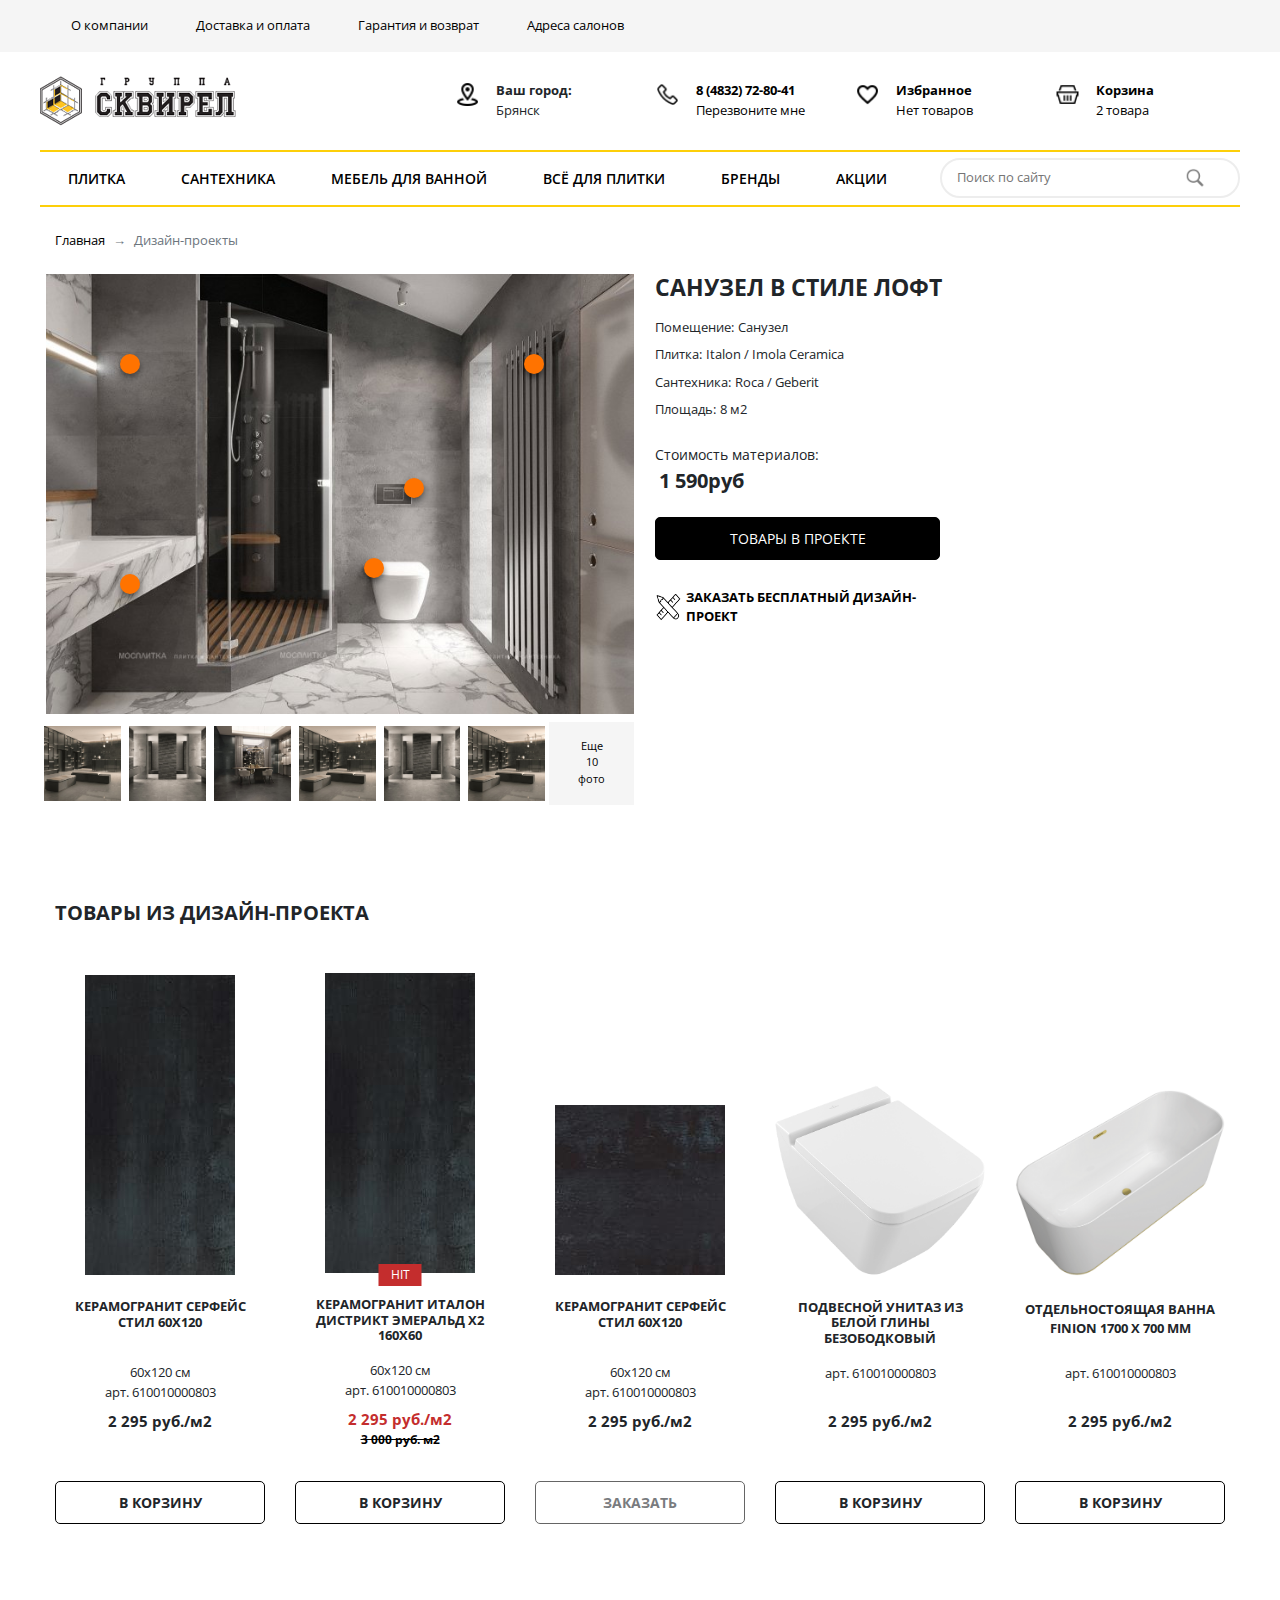
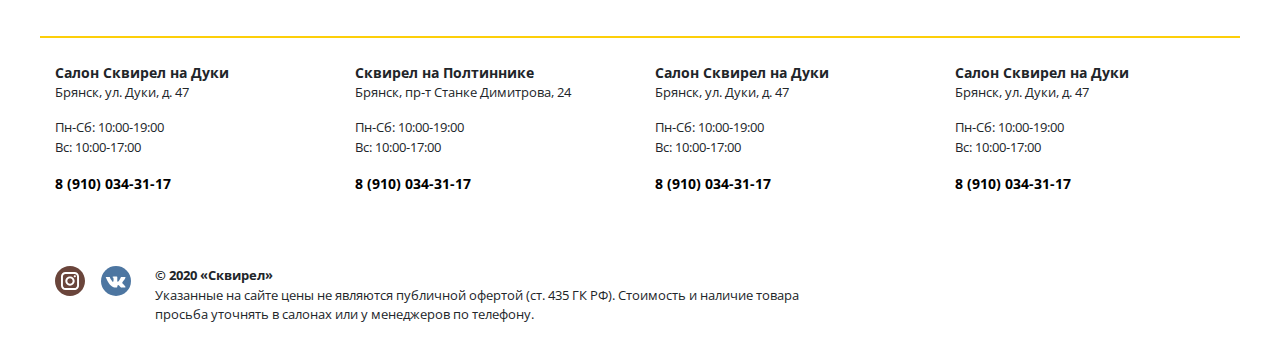
<file: card-desing-project.html>
<!DOCTYPE html>
<html lang="ru">

<head>
    <meta charset="UTF-8">
    <meta name="viewport" content="width=device-width, initial-scale=1.0">
    <meta http-equiv="X-UA-Compatible" content="ie=edge">
    <title>Карточка дизайн проекта</title>
    <!-- META Search -->
	<meta name="description" content="Плитка и сантехника в Брянске">
    <meta name="keywords" content="ИНТЕРНЕТ-МАГАЗИН ПЛИТКИ И САНТЕХНИКИ В БРЯНСКЕ, акции">
    <!-- OG Open Graph -->
    <meta property="og:title" content="Плитка и сантехника в Брянске">
    <meta property="og:description"
        content="ИНТЕРНЕТ-МАГАЗИН ПЛИТКИ И САНТЕХНИКИ В БРЯНСКЕ">
    <meta property="og:type" content="Сантехника, плитка, мебель для ванны, скидки на сантехнику">
    <meta property="og:image" content="img/meta-preview.png">
    <meta property="og:site_name" content="ИНТЕРНЕТ-МАГАЗИН ПЛИТКИ И САНТЕХНИКИ">
	<!-- FAVICON-->
	<link rel="icon" href="img/favicon.png" type="image/x-icon">
	<link rel="shortcut icon" href="img/favicon.png" type="image/x-icon">
	<!-- FONTS OPEN SANS 400 600 700-->
	<link href="https://fonts.googleapis.com/css2?family=Open+Sans:wght@400;600;700&display=swap" rel="stylesheet">
	<!-- Main CSS -->
	<link rel="stylesheet" href="https://stackpath.bootstrapcdn.com/bootstrap/4.3.1/css/bootstrap.min.css" integrity="sha384-ggOyR0iXCbMQv3Xipma34MD+dH/1fQ784/j6cY/iJTQUOhcWr7x9JvoRxT2MZw1T" crossorigin="anonymous">
	<link rel="stylesheet" href="css/menu.css">
    <link rel="stylesheet" href="css/bscrmb.css">
    <link rel="stylesheet" href="css/lightgallery.min.css">
    <link rel="stylesheet" href="css/pagination.css">
    <link rel="stylesheet" href="css/style.css">
</head>
<body>
    <!-- Оболочка -->
    <div class="wrapper">
        <!-- style.css -->
        <header class="header mb-sm-5">
        	<nav>
                <!-- menu.css -->
                <!-- десктопная версия меню -->
                <div class="menu-desktop d-none d-lg-block">
            		<div class="bg-lgray py-md-3 py-2">
            			<div class="container">
        	    			<ul class="row mx-0 pl-3 d-flex f-13">
        		    			<li class="col-auto p-0"><a href="#" class="pr-3 pr-md-5">О компании</a></li>
        		    			<li class="col-auto p-0"><a href="#" class="pr-3 pr-md-5">Доставка и оплата</a></li>
        		    			<li class="col-auto p-0"><a href="#" class="pr-3 pr-md-5">Гарантия и возврат</a></li>
        		    			<li class="col-auto p-0"><a href="#" class="pr-3 pr-md-5">Адреса салонов</a></li>
        		    		</ul>
        		    	</div>
            		</div>
            		<div class="container">
            			<div class="row py-4 align-items-center">
            				<div class="col-md-2 col-lg-3 col-xl-4 col-4 p-0 pr-lg-5 pr-xl-0">
            					<a href="">
            						<img src="img/logo.png" alt="">
            					</a>
            				</div>
            				<div class="col-md-9 offset-md-1 offset-lg-0 col-lg-9 col-xl-8 col-8">
            					<div class="row">
            						<div class="col d-lg-flex pr-0">
            							<i class="i-btn"><img src="img/i-map-min.png" alt=""></i>
            							<div class="ml-lg-3 mt-1 mt-lg-0 f-13">
            								<p class="fw-7">
            									Ваш город:
            								</p>
            								<p>
            									Брянск
            								</p>
            							</div>
            						</div>
            						<a href="tel:84832728041" class="col d-lg-flex pr-0">
            							<i class="i-btn"><img src="img/i-tel-min.png" alt=""></i>
            							<div class="ml-lg-3 mt-1 mt-lg-0 f-13">
            								<p class="fw-7">
            									8 (4832) 72-80-41
            								</p>
            								<p>
            									Перезвоните мне
            								</p>
            							</div>
            						</a>
            						<a href="" class="col d-lg-flex pr-0">
            							<i class="i-btn"><img src="img/i-like-min.png" alt=""></i>
            							<div class="ml-lg-3 mt-1 mt-lg-0 f-13">
            								<p class="fw-7">
            									Избранное
            								</p>
            								<p>
            									Нет товаров
            								</p>
            							</div>
            						</a>
            						<a href="" class="col d-lg-flex pr-0">
            							<i class="i-btn"><img src="img/i-basket-min.png" alt=""></i>
            							<div class="ml-lg-3 mt-1 mt-lg-0 f-13">
            								<p class="fw-7">
            									Корзина
            								</p>
            								<p>
            									2 товара
            								</p>
            							</div>
            						</a>
            					</div>
            				</div>
            			</div>
            			<div class="row line-yellow align-items-center justify-content-between position-relative">
            				<div class="col-lg-9 px-0 position-static">
            					<ul class="row menu-desktop mx-0 f-14 d-none d-lg-flex position-static">
            						<li class="col-auto p-0 position-static">
                                        <a href="" class="dropdown-toggle" role="button" id="dropdownMenuLink1" data-toggle="dropdown" aria-haspopup="true" aria-expanded="false">Плитка</a>
                                        <div class="dropdown-menu" aria-labelledby="dropdownMenuLink1">
                                            <ul class="d-flex flex-wrap">
                                                <li>
                                                    <a href="#">Тип плитки</a>
                                                    <ul>
                                                        <li><a href="index.html">Керамическая плитка</a></li>
                                                        <li><a href="#">Керамогранит</a></li>
                                                        <li><a href="#">Мозайка</a></li>
                                                        <li><a href="#">Панно</a></li>
                                                        <li><a href="#">Ступень</a></li>
                                                        <li><a href="#">Шеврон</a></li>
                                                    </ul>
                                                </li>
                                                <li>
                                                    <a href="#">Применение</a>
                                                    <ul>
                                                        <li><a href="#">Напольная</a></li>
                                                        <li><a href="#">Настенная</a></li>
                                                        <li><a href="#">Уличная</a></li>
                                                    </ul>
                                                </li>
                                                <li>
                                                    <a href="#">Помещение</a>
                                                    <ul>
                                                        <li><a href="#">Для ванной</a></li>
                                                        <li><a href="#">Для гостиной</a></li>
                                                        <li><a href="#">Для кухни</a></li>
                                                        <li><a href="#">Общественные</a></li>
                                                        <li><a href="#">Помещения</a></li>
                                                        <li><a href="#">Для прихожей</a></li>
                                                        <li><a href="#">Для санузла</a></li>
                                                        <li><a href="#">Для террасы</a></li>
                                                    </ul>
                                                </li>
                                                <li>
                                                    <a href="#">Поверхность</a>
                                                    <ul>
                                                        <li><a href="#">Глянцевая</a></li>
                                                        <li><a href="#">Лаппатированная</a></li>
                                                        <li><a href="#">Матовая</a></li>
                                                        <li><a href="#">Неполированная</a></li>
                                                        <li><a href="#">Патинированная</a></li>
                                                        <li><a href="#">Полированная</a></li>
                                                        <li><a href="#">Полуматовая</a></li>
                                                        <li><a href="#">Противоскользящая</a></li>
                                                        <li><a href="#">Рельефная</a></li>
                                                        <li><a href="#">Структурированная</a></li>
                                                        <li><a href="#">Шлифованная</a></li>
                                                    </ul>
                                                </li>
                                                <li>
                                                    <a href="#">Дизайн</a>
                                                    <ul>
                                                        <li><a href="#">Винтаж</a></li>
                                                        <li><a href="#">Восточный</a></li>
                                                        <li><a href="#">Классический</a></li>
                                                        <li><a href="#">Лофт</a></li>
                                                        <li><a href="#">Моноколор</a></li>
                                                        <li><a href="#">Прованс</a></li>
                                                        <li><a href="#">Пэчворк</a></li>
                                                        <li><a href="#">Современный</a></li>
                                                        <li><a href="#">Хай-тек</a></li>
                                                    </ul>
                                                </li>
                                                <li>
                                                    <a href="#">Поверхность</a>
                                                    <ul>
                                                        <li><a href="#">Винтаж</a></li>
                                                        <li><a href="#">Восточный</a></li>
                                                        <li><a href="#">Классический</a></li>
                                                        <li><a href="#">Лофт</a></li>
                                                        <li><a href="#">Моноколор</a></li>
                                                        <li><a href="#">Прованс</a></li>
                                                        <li><a href="#">Пэчворк</a></li>
                                                        <li><a href="#">Современный</a></li>
                                                        <li><a href="#">Хай-тек</a></li>
                                                    </ul>
                                                </li>

                                                <li>
                                                    <a href="#">Размер</a>
                                                    <ul>
                                                        <li><a href="#">40х40</a></li>
                                                        <li><a href="#">60х60</a></li>
                                                        <li><a href="#">60х120</a></li>
                                                        <li><a href="#">120х120</a></li>
                                                    </ul>
                                                </li>
                                                <li>
                                                    <a href="#">Стиль</a>
                                                    <ul>
                                                        <li><a href="#">В полоску</a></li>
                                                        <li><a href="#">Под камень</a></li>
                                                        <li><a href="#">Под бетон</a></li>
                                                        <li><a href="#">Под дерево</a></li>
                                                        <li><a href="#">Под кожу</a></li>
                                                        <li><a href="#">Под металл</a></li>
                                                        <li><a href="#">Под мозаику</a></li>
                                                        <li><a href="#">Под мрамор</a></li>
                                                        <li><a href="#">Под обои</a></li>
                                                        <li><a href="#">Под ткань</a></li>
                                                        <li><a href="#">Под цемент</a></li>
                                                        <li><a href="#">С рисунком</a></li>
                                                    </ul>
                                                </li>
                                            </ul>
                                        </div>
                                    </li>
            						<li class="col-auto p-0 position-static">
                                        <a href="" class="dropdown-toggle" role="button" id="dropdownMenuLink2" data-toggle="dropdown" aria-haspopup="true" aria-expanded="false">Сантехника</a>
                                        <div class="dropdown-menu" aria-labelledby="dropdownMenuLink2">
                                            <ul class="d-flex flex-wrap">
                                                <li>
                                                    <a href="#">Сантехника</a>
                                                    <ul>
                                                        <li><a href="index.html">Керамическая плитка</a></li>
                                                        <li><a href="#">Керамогранит</a></li>
                                                        <li><a href="#">Мозайка</a></li>
                                                        <li><a href="#">Панно</a></li>
                                                        <li><a href="#">Ступень</a></li>
                                                        <li><a href="#">Шеврон</a></li>
                                                    </ul>
                                                </li>
                                                <li>
                                                    <a href="#">Поверхность</a>
                                                    <ul>
                                                        <li><a href="#">Глянцевая</a></li>
                                                        <li><a href="#">Лаппатированная</a></li>
                                                        <li><a href="#">Матовая</a></li>
                                                        <li><a href="#">Неполированная</a></li>
                                                        <li><a href="#">Патинированная</a></li>
                                                        <li><a href="#">Полированная</a></li>
                                                        <li><a href="#">Полуматовая</a></li>
                                                        <li><a href="#">Противоскользящая</a></li>
                                                        <li><a href="#">Рельефная</a></li>
                                                        <li><a href="#">Структурированная</a></li>
                                                        <li><a href="#">Шлифованная</a></li>
                                                    </ul>
                                                </li>
                                                <li>
                                                    <a href="#">Дизайн</a>
                                                    <ul>
                                                        <li><a href="#">Винтаж</a></li>
                                                        <li><a href="#">Восточный</a></li>
                                                        <li><a href="#">Классический</a></li>
                                                        <li><a href="#">Лофт</a></li>
                                                        <li><a href="#">Моноколор</a></li>
                                                        <li><a href="#">Прованс</a></li>
                                                        <li><a href="#">Пэчворк</a></li>
                                                        <li><a href="#">Современный</a></li>
                                                        <li><a href="#">Хай-тек</a></li>
                                                    </ul>
                                                </li>
                                                <li>
                                                    <a href="#">Поверхность</a>
                                                    <ul>
                                                        <li><a href="#">Винтаж</a></li>
                                                        <li><a href="#">Восточный</a></li>
                                                        <li><a href="#">Классический</a></li>
                                                        <li><a href="#">Лофт</a></li>
                                                        <li><a href="#">Моноколор</a></li>
                                                        <li><a href="#">Прованс</a></li>
                                                        <li><a href="#">Пэчворк</a></li>
                                                        <li><a href="#">Современный</a></li>
                                                        <li><a href="#">Хай-тек</a></li>
                                                    </ul>
                                                </li>
                                            </ul>
                                        </div>
                                    </li>
                                    <li class="col-auto p-0 position-static">
                                        <a href="" class="dropdown-toggle" role="button" id="dropdownMenuLink3" data-toggle="dropdown" aria-haspopup="true" aria-expanded="false">Мебель для ванной</a>
                                        <div class="dropdown-menu" aria-labelledby="dropdownMenuLink3">
                                            <ul class="d-flex flex-wrap">
                                                <li>
                                                    <a href="#">Мебель для ванной</a>
                                                    <ul>
                                                        <li><a href="#">Винтаж</a></li>
                                                        <li><a href="#">Восточный</a></li>
                                                        <li><a href="#">Классический</a></li>
                                                        <li><a href="#">Лофт</a></li>
                                                        <li><a href="#">Моноколор</a></li>
                                                        <li><a href="#">Прованс</a></li>
                                                        <li><a href="#">Пэчворк</a></li>
                                                        <li><a href="#">Современный</a></li>
                                                        <li><a href="#">Хай-тек</a></li>
                                                    </ul>
                                                </li>
                                                <li>
                                                    <a href="#">Поверхность</a>
                                                    <ul>
                                                        <li><a href="#">Винтаж</a></li>
                                                        <li><a href="#">Восточный</a></li>
                                                        <li><a href="#">Классический</a></li>
                                                        <li><a href="#">Лофт</a></li>
                                                        <li><a href="#">Моноколор</a></li>
                                                        <li><a href="#">Прованс</a></li>
                                                        <li><a href="#">Пэчворк</a></li>
                                                        <li><a href="#">Современный</a></li>
                                                        <li><a href="#">Хай-тек</a></li>
                                                    </ul>
                                                </li>
                                                <li>
                                                    <a href="#">Стиль</a>
                                                    <ul>
                                                        <li><a href="#">В полоску</a></li>
                                                        <li><a href="#">Под камень</a></li>
                                                        <li><a href="#">Под бетон</a></li>
                                                        <li><a href="#">Под дерево</a></li>
                                                        <li><a href="#">Под кожу</a></li>
                                                        <li><a href="#">Под металл</a></li>
                                                        <li><a href="#">Под мозаику</a></li>
                                                        <li><a href="#">Под мрамор</a></li>
                                                        <li><a href="#">Под обои</a></li>
                                                        <li><a href="#">Под ткань</a></li>
                                                        <li><a href="#">Под цемент</a></li>
                                                        <li><a href="#">С рисунком</a></li>
                                                    </ul>
                                                </li>
                                            </ul>
                                        </div>
                                    </li>
                                    <li class="col-auto p-0 position-static">
                                        <a href="" class="dropdown-toggle" role="button" id="dropdownMenuLink4" data-toggle="dropdown" aria-haspopup="true" aria-expanded="false">Всё для плитки</a>
                                        <div class="dropdown-menu" aria-labelledby="dropdownMenuLink4">
                                            <ul class="d-flex flex-wrap">
                                                <li>
                                                    <a href="#">Всё для плитки</a>
                                                    <ul>
                                                        <li><a href="#">Винтаж</a></li>
                                                        <li><a href="#">Восточный</a></li>
                                                        <li><a href="#">Классический</a></li>
                                                        <li><a href="#">Лофт</a></li>
                                                        <li><a href="#">Моноколор</a></li>
                                                        <li><a href="#">Прованс</a></li>
                                                        <li><a href="#">Пэчворк</a></li>
                                                        <li><a href="#">Современный</a></li>
                                                        <li><a href="#">Хай-тек</a></li>
                                                    </ul>
                                                </li>
                                                <li>
                                                    <a href="#">Размер</a>
                                                    <ul>
                                                        <li><a href="#">40х40</a></li>
                                                        <li><a href="#">60х60</a></li>
                                                        <li><a href="#">60х120</a></li>
                                                        <li><a href="#">120х120</a></li>
                                                    </ul>
                                                </li>
                                                <li>
                                                    <a href="#">Стиль</a>
                                                    <ul>
                                                        <li><a href="#">В полоску</a></li>
                                                        <li><a href="#">Под камень</a></li>
                                                        <li><a href="#">Под бетон</a></li>
                                                        <li><a href="#">Под дерево</a></li>
                                                        <li><a href="#">Под кожу</a></li>
                                                        <li><a href="#">Под металл</a></li>
                                                        <li><a href="#">Под мозаику</a></li>
                                                        <li><a href="#">Под мрамор</a></li>
                                                        <li><a href="#">Под обои</a></li>
                                                        <li><a href="#">Под ткань</a></li>
                                                        <li><a href="#">Под цемент</a></li>
                                                        <li><a href="#">С рисунком</a></li>
                                                    </ul>
                                                </li>
                                            </ul>
                                        </div>
                                    </li>
            						<li class="col-auto p-0 position-static">
                                        <a href="" class="dropdown-toggle" role="button" id="dropdownMenuLink5" data-toggle="dropdown" aria-haspopup="true" aria-expanded="false">Бренды</a>
                                        <div class="dropdown-menu" aria-labelledby="dropdownMenuLink5">
                                            <ul class="d-flex flex-wrap">
                                                <li>
                                                    <a href="#">Бренды</a>
                                                    <ul>
                                                        <li><a href="#">Винтаж</a></li>
                                                        <li><a href="#">Восточный</a></li>
                                                        <li><a href="#">Классический</a></li>
                                                        <li><a href="#">Лофт</a></li>
                                                        <li><a href="#">Моноколор</a></li>
                                                        <li><a href="#">Прованс</a></li>
                                                        <li><a href="#">Пэчворк</a></li>
                                                        <li><a href="#">Современный</a></li>
                                                        <li><a href="#">Хай-тек</a></li>
                                                    </ul>
                                                </li>
                                                <li>
                                                    <a href="#">Стиль</a>
                                                    <ul>
                                                        <li><a href="#">В полоску</a></li>
                                                        <li><a href="#">Под камень</a></li>
                                                        <li><a href="#">Под бетон</a></li>
                                                        <li><a href="#">Под дерево</a></li>
                                                        <li><a href="#">Под кожу</a></li>
                                                        <li><a href="#">Под металл</a></li>
                                                        <li><a href="#">Под мозаику</a></li>
                                                        <li><a href="#">Под мрамор</a></li>
                                                        <li><a href="#">Под обои</a></li>
                                                        <li><a href="#">Под ткань</a></li>
                                                        <li><a href="#">Под цемент</a></li>
                                                        <li><a href="#">С рисунком</a></li>
                                                    </ul>
                                                </li>
                                            </ul>
                                        </div>
                                    </li>
            						<li class="col-auto p-0 position-static">
                                        <a href="" class="dropdown-toggle" role="button" id="dropdownMenuLink6" data-toggle="dropdown" aria-haspopup="true" aria-expanded="false">Акции</a>
                                        <div class="dropdown-menu" aria-labelledby="dropdownMenuLink6">
                                            <ul class="d-flex flex-wrap">
                                                <li>
                                                    <a href="#">Акции</a>
                                                    <ul>
                                                        <li><a href="#">Винтаж</a></li>
                                                        <li><a href="#">Восточный</a></li>
                                                        <li><a href="#">Классический</a></li>
                                                        <li><a href="#">Лофт</a></li>
                                                        <li><a href="#">Моноколор</a></li>
                                                        <li><a href="#">Прованс</a></li>
                                                        <li><a href="#">Пэчворк</a></li>
                                                        <li><a href="#">Современный</a></li>
                                                        <li><a href="#">Хай-тек</a></li>
                                                    </ul>
                                                </li>
                                                <li>
                                                    <a href="#">Стиль</a>
                                                    <ul>
                                                        <li><a href="#">В полоску</a></li>
                                                        <li><a href="#">Под камень</a></li>
                                                        <li><a href="#">Под бетон</a></li>
                                                        <li><a href="#">Под дерево</a></li>
                                                        <li><a href="#">Под кожу</a></li>
                                                        <li><a href="#">Под металл</a></li>
                                                        <li><a href="#">Под мозаику</a></li>
                                                        <li><a href="#">Под мрамор</a></li>
                                                        <li><a href="#">Под обои</a></li>
                                                        <li><a href="#">Под ткань</a></li>
                                                        <li><a href="#">Под цемент</a></li>
                                                        <li><a href="#">С рисунком</a></li>
                                                    </ul>
                                                </li>
                                            </ul>
                                        </div>
                                    </li>
            					</ul>
            				</div>
            				<form class="col-lg-3 search-block p-0">
            					<input class="search" type="search" placeholder="Поиск по сайту">
            					<i class="btn-search"><img src="img/i-search.png" alt=""></i>
            				</form>
            			</div>
            		</div>
                </div>
                <!-- мобильная версия меню -->
                <div class="menu-mobile-wrap d-lg-none border-bottom py-2 box-shadow">
                    <div class="container p-0">
                        <div class="d-flex align-items-center justify-content-between">
                            <div class="d-flex align-items-center justify-content-between">
                                <div class="burger-menu d-lg-none d-flex align-items-center mr-3">
                                    <a href="#" class="burger-menu__btn">
                                        <span></span>
                                    </a>
                                    <!-- мобильное меню списком -->
                                    <div class="menu-mobile">
                                        <div class="container">
                                            <div class="js-menu pt-2 pb-5">
                                                <ul class="menu-category">
                                                    <li class="title-menu">
                                                        Каталог
                                                    </li>
                                                    <li>
                                                        <a href="#">Плитка</a>
                                                        <ul>
                                                            <li>
                                                                <a href="#">Тип плитки </a>
                                                                <ul>
                                                                    <li><a href="index.html">Керамическая плитка</a></li>
                                                                    <li><a href="#">Керамогранит</a></li>
                                                                    <li><a href="#">Мозайка</a></li>
                                                                    <li><a href="#">Панно</a></li>
                                                                    <li><a href="#">Ступень</a></li>
                                                                    <li><a href="#">Шеврон</a></li>
                                                                </ul>
                                                            </li>
                                                            <li>
                                                                <a href="#">Применение</a>
                                                                <ul>
                                                                    <li><a href="#">Напольная</a></li>
                                                                    <li><a href="#">Настенная</a></li>
                                                                    <li><a href="#">Уличная</a></li>
                                                                </ul>
                                                            </li>
                                                            <li>
                                                                <a href="#">Помещение</a>
                                                                <ul>
                                                                    <li><a href="#">Для ванной</a></li>
                                                                    <li><a href="#">Для гостиной</a></li>
                                                                    <li><a href="#">Для кухни</a></li>
                                                                    <li><a href="#">Общественные</a></li>
                                                                    <li><a href="#">Помещения</a></li>
                                                                    <li><a href="#">Для прихожей</a></li>
                                                                    <li><a href="#">Для санузла</a></li>
                                                                    <li><a href="#">Для террасы</a></li>
                                                                </ul>
                                                            </li>
                                                            <li>
                                                                <a href="#">Поверхность</a>
                                                                <ul>
                                                                    <li><a href="#">Глянцевая</a></li>
                                                                    <li><a href="#">Лаппатированная</a></li>
                                                                    <li><a href="#">Матовая</a></li>
                                                                    <li><a href="#">Неполированная</a></li>
                                                                    <li><a href="#">Патинированная</a></li>
                                                                    <li><a href="#">Полированная</a></li>
                                                                    <li><a href="#">Полуматовая</a></li>
                                                                    <li><a href="#">Противоскользящая</a></li>
                                                                    <li><a href="#">Рельефная</a></li>
                                                                    <li><a href="#">Структурированная</a></li>
                                                                    <li><a href="#">Шлифованная</a></li>
                                                                </ul>
                                                            </li>
                                                            <li>
                                                                <a href="#">Дизайн</a>
                                                                <ul>
                                                                    <li><a href="#">Винтаж</a></li>
                                                                    <li><a href="#">Восточный</a></li>
                                                                    <li><a href="#">Классический</a></li>
                                                                    <li><a href="#">Лофт</a></li>
                                                                    <li><a href="#">Моноколор</a></li>
                                                                    <li><a href="#">Прованс</a></li>
                                                                    <li><a href="#">Пэчворк</a></li>
                                                                    <li><a href="#">Современный</a></li>
                                                                    <li><a href="#">Хай-тек</a></li>
                                                                </ul>
                                                            </li>
                                                            <li>
                                                                <a href="#">Поверхность</a>
                                                                <ul>
                                                                    <li><a href="#">Винтаж</a></li>
                                                                    <li><a href="#">Восточный</a></li>
                                                                    <li><a href="#">Классический</a></li>
                                                                    <li><a href="#">Лофт</a></li>
                                                                    <li><a href="#">Моноколор</a></li>
                                                                    <li><a href="#">Прованс</a></li>
                                                                    <li><a href="#">Пэчворк</a></li>
                                                                    <li><a href="#">Современный</a></li>
                                                                    <li><a href="#">Хай-тек</a></li>
                                                                </ul>
                                                            </li>

                                                            <li>
                                                                <a href="#">Размер</a>
                                                                <ul>
                                                                    <li><a href="#">40х40</a></li>
                                                                    <li><a href="#">60х60</a></li>
                                                                    <li><a href="#">60х120</a></li>
                                                                    <li><a href="#">120х120</a></li>
                                                                </ul>
                                                            </li>
                                                            <li>
                                                                <a href="#">Стиль</a>
                                                                <ul>
                                                                    <li><a href="#">В полоску</a></li>
                                                                    <li><a href="#">Под камень</a></li>
                                                                    <li><a href="#">Под бетон</a></li>
                                                                    <li><a href="#">Под дерево</a></li>
                                                                    <li><a href="#">Под кожу</a></li>
                                                                    <li><a href="#">Под металл</a></li>
                                                                    <li><a href="#">Под мозаику</a></li>
                                                                    <li><a href="#">Под мрамор</a></li>
                                                                    <li><a href="#">Под обои</a></li>
                                                                    <li><a href="#">Под ткань</a></li>
                                                                    <li><a href="#">Под цемент</a></li>
                                                                    <li><a href="#">С рисунком</a></li>
                                                                </ul>
                                                            </li>
                                                        </ul>
                                                    </li>
                                                    <li>
                                                        <a href="#">Сантехника</a>
                                                        <ul>
                                                            <li>
                                                                <a href="#">Тип плитки </a>
                                                                <ul>
                                                                    <li><a href="index.html">Керамическая плитка</a></li>
                                                                    <li><a href="#">Керамогранит</a></li>
                                                                    <li><a href="#">Мозайка</a></li>
                                                                    <li><a href="#">Панно</a></li>
                                                                    <li><a href="#">Ступень</a></li>
                                                                    <li><a href="#">Шеврон</a></li>
                                                                </ul>
                                                            </li>
                                                            <li>
                                                                <a href="#">Применение</a>
                                                                <ul>
                                                                    <li><a href="#">Напольная</a></li>
                                                                    <li><a href="#">Настенная</a></li>
                                                                    <li><a href="#">Уличная</a></li>
                                                                </ul>
                                                            </li>
                                                            <li>
                                                                <a href="#">Помещение</a>
                                                                <ul>
                                                                    <li><a href="#">Для ванной</a></li>
                                                                    <li><a href="#">Для гостиной</a></li>
                                                                    <li><a href="#">Для кухни</a></li>
                                                                    <li><a href="#">Общественные</a></li>
                                                                    <li><a href="#">Помещения</a></li>
                                                                    <li><a href="#">Для прихожей</a></li>
                                                                    <li><a href="#">Для санузла</a></li>
                                                                    <li><a href="#">Для террасы</a></li>
                                                                </ul>
                                                            </li>
                                                            <li>
                                                                <a href="#">Поверхность</a>
                                                                <ul>
                                                                    <li><a href="#">Глянцевая</a></li>
                                                                    <li><a href="#">Лаппатированная</a></li>
                                                                    <li><a href="#">Матовая</a></li>
                                                                    <li><a href="#">Неполированная</a></li>
                                                                    <li><a href="#">Патинированная</a></li>
                                                                    <li><a href="#">Полированная</a></li>
                                                                    <li><a href="#">Полуматовая</a></li>
                                                                    <li><a href="#">Противоскользящая</a></li>
                                                                    <li><a href="#">Рельефная</a></li>
                                                                    <li><a href="#">Структурированная</a></li>
                                                                    <li><a href="#">Шлифованная</a></li>
                                                                </ul>
                                                            </li>
                                                            <li>
                                                                <a href="#">Дизайн</a>
                                                                <ul>
                                                                    <li><a href="#">Винтаж</a></li>
                                                                    <li><a href="#">Восточный</a></li>
                                                                    <li><a href="#">Классический</a></li>
                                                                    <li><a href="#">Лофт</a></li>
                                                                    <li><a href="#">Моноколор</a></li>
                                                                    <li><a href="#">Прованс</a></li>
                                                                    <li><a href="#">Пэчворк</a></li>
                                                                    <li><a href="#">Современный</a></li>
                                                                    <li><a href="#">Хай-тек</a></li>
                                                                </ul>
                                                            </li>
                                                            <li>
                                                                <a href="#">Поверхность</a>
                                                                <ul>
                                                                    <li><a href="#">Винтаж</a></li>
                                                                    <li><a href="#">Восточный</a></li>
                                                                    <li><a href="#">Классический</a></li>
                                                                    <li><a href="#">Лофт</a></li>
                                                                    <li><a href="#">Моноколор</a></li>
                                                                    <li><a href="#">Прованс</a></li>
                                                                    <li><a href="#">Пэчворк</a></li>
                                                                    <li><a href="#">Современный</a></li>
                                                                    <li><a href="#">Хай-тек</a></li>
                                                                </ul>
                                                            </li>
                                                            <li>
                                                                <a href="#">Размер</a>
                                                                <ul>
                                                                    <li><a href="#">40х40</a></li>
                                                                    <li><a href="#">60х60</a></li>
                                                                    <li><a href="#">60х120</a></li>
                                                                    <li><a href="#">120х120</a></li>
                                                                </ul>
                                                            </li>
                                                            <li>
                                                                <a href="#">Стиль</a>
                                                                <ul>
                                                                    <li><a href="#">В полоску</a></li>
                                                                    <li><a href="#">Под камень</a></li>
                                                                    <li><a href="#">Под бетон</a></li>
                                                                    <li><a href="#">Под дерево</a></li>
                                                                    <li><a href="#">Под кожу</a></li>
                                                                    <li><a href="#">Под металл</a></li>
                                                                    <li><a href="#">Под мозаику</a></li>
                                                                    <li><a href="#">Под мрамор</a></li>
                                                                    <li><a href="#">Под обои</a></li>
                                                                    <li><a href="#">Под ткань</a></li>
                                                                    <li><a href="#">Под цемент</a></li>
                                                                    <li><a href="#">С рисунком</a></li>
                                                                </ul>
                                                            </li>
                                                        </ul>
                                                    </li>
                                                    <li>
                                                        <a href="#">Мебель для ванной</a>
                                                        <ul>
                                                            <li>
                                                                <a href="#">Помещение</a>
                                                                <ul>
                                                                    <li><a href="#">Для ванной</a></li>
                                                                    <li><a href="#">Для гостиной</a></li>
                                                                    <li><a href="#">Для кухни</a></li>
                                                                    <li><a href="#">Общественные</a></li>
                                                                    <li><a href="#">Помещения</a></li>
                                                                    <li><a href="#">Для прихожей</a></li>
                                                                    <li><a href="#">Для санузла</a></li>
                                                                    <li><a href="#">Для террасы</a></li>
                                                                </ul>
                                                            </li>
                                                            <li>
                                                                <a href="#">Поверхность</a>
                                                                <ul>
                                                                    <li><a href="#">Глянцевая</a></li>
                                                                    <li><a href="#">Лаппатированная</a></li>
                                                                    <li><a href="#">Матовая</a></li>
                                                                    <li><a href="#">Неполированная</a></li>
                                                                    <li><a href="#">Патинированная</a></li>
                                                                    <li><a href="#">Полированная</a></li>
                                                                    <li><a href="#">Полуматовая</a></li>
                                                                    <li><a href="#">Противоскользящая</a></li>
                                                                    <li><a href="#">Рельефная</a></li>
                                                                    <li><a href="#">Структурированная</a></li>
                                                                    <li><a href="#">Шлифованная</a></li>
                                                                </ul>
                                                            </li>
                                                        </ul>
                                                    </li>
                                                    <li>
                                                        <a href="#">Всё для плитки</a>
                                                        <ul>
                                                            <li>
                                                                <a href="#">Помещение</a>
                                                                <ul>
                                                                    <li><a href="#">Для ванной</a></li>
                                                                    <li><a href="#">Для гостиной</a></li>
                                                                    <li><a href="#">Для кухни</a></li>
                                                                    <li><a href="#">Общественные</a></li>
                                                                    <li><a href="#">Помещения</a></li>
                                                                    <li><a href="#">Для прихожей</a></li>
                                                                    <li><a href="#">Для санузла</a></li>
                                                                    <li><a href="#">Для террасы</a></li>
                                                                </ul>
                                                            </li>
                                                            <li>
                                                                <a href="#">Поверхность</a>
                                                                <ul>
                                                                    <li><a href="#">Глянцевая</a></li>
                                                                    <li><a href="#">Лаппатированная</a></li>
                                                                    <li><a href="#">Матовая</a></li>
                                                                    <li><a href="#">Неполированная</a></li>
                                                                    <li><a href="#">Патинированная</a></li>
                                                                    <li><a href="#">Полированная</a></li>
                                                                    <li><a href="#">Полуматовая</a></li>
                                                                    <li><a href="#">Противоскользящая</a></li>
                                                                    <li><a href="#">Рельефная</a></li>
                                                                    <li><a href="#">Структурированная</a></li>
                                                                    <li><a href="#">Шлифованная</a></li>
                                                                </ul>
                                                            </li>
                                                        </ul>
                                                    </li>
                                                    <li>
                                                        <a href="#">Бренды</a>
                                                        <ul>
                                                            <li>
                                                                <a href="#">Помещение</a>
                                                                <ul>
                                                                    <li><a href="#">Для ванной</a></li>
                                                                    <li><a href="#">Для гостиной</a></li>
                                                                    <li><a href="#">Для кухни</a></li>
                                                                    <li><a href="#">Общественные</a></li>
                                                                    <li><a href="#">Помещения</a></li>
                                                                    <li><a href="#">Для прихожей</a></li>
                                                                    <li><a href="#">Для санузла</a></li>
                                                                    <li><a href="#">Для террасы</a></li>
                                                                </ul>
                                                            </li>
                                                            <li>
                                                                <a href="#">Поверхность</a>
                                                                <ul>
                                                                    <li><a href="#">Глянцевая</a></li>
                                                                    <li><a href="#">Лаппатированная</a></li>
                                                                    <li><a href="#">Матовая</a></li>
                                                                    <li><a href="#">Неполированная</a></li>
                                                                    <li><a href="#">Патинированная</a></li>
                                                                    <li><a href="#">Полированная</a></li>
                                                                    <li><a href="#">Полуматовая</a></li>
                                                                    <li><a href="#">Противоскользящая</a></li>
                                                                    <li><a href="#">Рельефная</a></li>
                                                                    <li><a href="#">Структурированная</a></li>
                                                                    <li><a href="#">Шлифованная</a></li>
                                                                </ul>
                                                            </li>
                                                        </ul>
                                                    </li>
                                                    <li>
                                                        <a href="index.html">Акции</a>
                                                    </li>
                                                    <li>
                                                        <div class="menu-home mt-4">
                                                            <a href="">
                                                                О компании
                                                            </a>
                                                            <a href="">
                                                                Доставка и оплата
                                                            </a>
                                                            <a href="">
                                                                Гарантия и возврат
                                                            </a>
                                                            <a href="">
                                                                Адреса салонов
                                                            </a>
                                                        </div>
                                                    </li>
                                                </ul>
                                            </div>
                                        </div>
                                    </div>
                                </div>
                                <a href="" class="dropdown-toggle" role="button" id="dropdownSearch" data-toggle="dropdown" aria-haspopup="true" aria-expanded="false">
                                    <i class="px-2 i-btn ml-2 ml-sm-3"><img src="img/i-search.png" alt=""></i>
                                </a>
                                <div class="dropdown-menu dropdown-search" aria-labelledby="dropdownSearch">
                                    <div class="container p-0">
                                        <form class="position-relative p-0">
                                            <input class="search" type="search" placeholder="Поиск по сайту">
                                            <i class="btn-search"><img src="img/i-search.png" alt=""></i>
                                        </form>
                                    </div>
                                </div>
                            </div>
                            <div class="logo-mobile">
                                <a href="index.html" class="d-block">
                                    <img src="img/logo-mobile.png" alt="">
                                </a>
                            </div>
                            <div class="d-flex align-items-center justify-content-between">
                                <a href="tel:84832728041">
                                    <i class="px-2 i-btn"><img src="img/i-tel-min.png" alt=""></i>
                                </a>
                                <a href="#" class="position-relative">
                                    <i class="px-2 i-btn ml-2 ml-sm-3"><img src="img/i-basket-min.png" alt=""></i>
                                    <span class="icon-basket_quantity"> 3 </span>
                                </a>
                            </div>
                        </div>
                    </div>
                </div>
        	</nav>
        	<div class="container">
        		<!-- bscrmb.css-->
                <div class="bscrmb my-4">
                    <nav aria-label="breadcrumb">
                        <ol class="breadcrumb">
                            <li class="breadcrumb-item"><a href="#">Главная</a></li>
                            <li class="breadcrumb-item active" aria-current="page">Дизайн-проекты</li>
                        </ol>
                    </nav>
                </div>
                <div class="row">
                    <div class="col-lg-6">
                        <div class="row lightgallery px-1 px-sm-0" id="lightgalleryCard">
                            <!-- макс. фото -->
                            <a href="img/card-gallery1.jpg" class="col-lg-12 position-relative gallery-big-head px-1 pb-2">
                                <img src="img/noroot.png" alt="">
                                <!-- поинты абсолют -->
                                <div class="tool-tip">
                                    <div class="bg-orange tool-tip_tl" data-toggle="tooltip" data-placement="top" title="Плитка ITALON Материя"></div>
                                    <div class="bg-orange tool-tip_bl" data-toggle="tooltip" data-placement="top" title="Плитка Imola Ceramica Blue Savoy"></div>
                                    <div class="bg-orange tool-tip_br" data-toggle="tooltip" data-placement="top" title="Подвесной унитаз Roca"></div>
                                    <div class="bg-orange tool-tip_cr" data-toggle="tooltip" data-placement="top" title="Инсталяция Geberit"></div>
                                    <div class="bg-orange tool-tip_tr" data-toggle="tooltip" data-placement="top" title="Полотенцесушитель Loten"></div>
                                </div>
                            </a>
                            <!-- мин. фото (макс. показано 6 фото)-->
                            <a href="img/card-gallery2.jpg" class="col-auto gallery-big-chil p-1">
                                <img src="img/card-gallery2.jpg" alt="">
                            </a>
                            <a href="img/card-gallery3.jpg" class="col-auto gallery-big-chil p-1">
                                <img src="img/card-gallery3.jpg" alt="">
                            </a>
                            <a href="img/card-gallery1.jpg" class="col-auto gallery-big-chil p-1">
                                <img src="img/card-gallery1.jpg" alt="">
                            </a>
                            <a href="img/card-gallery2.jpg" class="col-auto gallery-big-chil p-1">
                                <img src="img/card-gallery2.jpg" alt="">
                            </a>
                            <a href="img/card-gallery3.jpg" class="col-auto gallery-big-chil p-1">
                                <img src="img/card-gallery3.jpg" alt="">
                            </a>
                            <a href="img/card-gallery2.jpg" class="col-auto gallery-big-chil p-1">
                                <img src="img/card-gallery2.jpg" alt="">
                            </a>
                            <!-- кнопка еще фото -->
                            <a href="img/card-gallery2.jpg" class="text-center col-auto gallery-big-chil-link p-1">
                                <p>Еще <span class="d-block">10</span> фото</p>
                            </a>
                            <a href="img/card-gallery3.jpg" class="col-auto gallery-big-chil">
                            </a>
                            <a href="img/card-gallery1.jpg" class="col-auto gallery-big-chil">
                            </a>
                            <a href="img/card-gallery2.jpg" class="col-auto gallery-big-chil">
                            </a>
                        </div>
                    </div>
                    <div class="col-lg-6 mt-4 mt-lg-0">
                        <div class="row align-items-start">
                            <div class="col-9">
                                <h1 class="mb-3">
                                    Санузел в стиле лофт
                                </h1>
                            </div>
                            <!-- <div class="col-3 d-flex justify-content-end align-items-center">
                                <i class="i-btn"><img src="img/i-like.png" alt=""></i>
                                <p class="f-13 ml-2 d-none d-xl-block">В избранное</p>
                            </div> -->
                        </div>
                        <!-- характеристики -->
                        <div class="row">
                            <div class="col-12">
                                <!-- фабрика -->
                                <p class="f-13 mb-2">Помещение:<span class="ml-1">Санузел</span></p>
                                <!-- страна -->
                                <p class="f-13 mb-2">Плитка:<span class="ml-1">Italon / Imola Ceramica</span></p>
                                <!-- количество -->
                                <p class="f-13 mb-2">Сантехника:<span class="ml-1">Roca / Geberit</span></p>
                                <!-- размеры -->
                                <p class="f-13 mb-2">Площадь:<span class="ml-1">8 м2</span></p>
                                <!-- наличие -->
                                <!-- <p class="f-13 mb-2 text-green fw-7">Наличие:<span class="ml-1">Есть</span></p> -->

                                <!-- цена -->
                                <p class="my-4 my-lg-3 my-xl-4 f-14">Стоимость материалов: <br> <span class="ml-1 fw-7 h2 ttn mt-1 d-block">1 590руб</span></p>

                                <!-- кнопка -->
                                <a href="" class="btn btn-black col-sm-10 col-md-6 my-3 my-xl-4">
                                    Товары в проекте
                                </a>
                                
                                <!-- преимущества -->
                                <div class="col-sm-7 col-md-6 p-1 p-md-0 mt-1 mb-2">
                                    <a href="" class="d-flex align-items-center text-center text-sm-left btn-sm px-2 px-md-0 h-100">
                                        <i class="i-img-3"><img src="img/i-desing.png" alt=""></i>
                                        <p class="f-13 ttu fw-7 ml-1">Заказать бесплатный дизайн-проект</p>
                                    </a>
                                </div>
                            </div>
                        </div>
                    </div>
                </div>
        	</div>
        </header>
        <section class="py-5">
            <div class="container">
                <h2 class="mb-5">
                    Товары из дизайн-проекта
                </h2>
                <div class="row mt-4">
                    <div class="col-xll-2 col-lg-3 col-sm-4 col-6 mb-5 text-center card-flex-bottom ">
                        <a href="" class="text-center position-relative d-block mb-4">
                            <i class="d-block"><img src="img/plitka1.jpg" alt=""></i>
                        </a>
                        <p class="ttu fw-7 mb-2 f-13 m-height-4 lh-1">Керамогранит серфейс стил 60х120</p>
                        <p class="mb-2 f-13 m-height-3">60х120 см <br> арт. 610010000803</p>
                        <span class="f-15 fw-7 mb-2 d-block m-height-3">2 295 руб./м2</span>
                        <a href="" class="btn mt-4">В корзину</a>
                    </div>
                    <div class="col-xll-2 col-lg-3 col-sm-4 col-6 mb-5 text-center card-flex-bottom ">
                        <a href="" class="text-center position-relative d-block mb-4">
                            <i class="d-block"><img src="img/plitka1.jpg" alt=""></i>
                            <span class="i-badge bg-red">
                                Hit
                            </span>
                        </a>
                        <p class="ttu fw-7 mb-2 f-13 m-height-4 lh-1">Керамогранит италон дистрикт эмеральд x2 160х60</p>
                        <p class="mb-2 f-13 m-height-3">60х120 см <br> арт. 610010000803</p>
                        <span class="f-15 fw-7 mb-2 d-block m-height-3 text-red">
                            2 295 руб./м2
                            <span class="f-12 fw-7 d-block tdl text-black">3 000 руб. м2</span>
                        </span>
                        <a href="" class="btn mt-4">В корзину</a>
                    </div>
                    <div class="col-xll-2 col-lg-3 col-sm-4 col-6 mb-5 text-center card-flex-bottom ">
                        <a href="" class="text-center position-relative d-block mb-4">
                            <i class="d-block"><img src="img/plitka2.jpg" alt=""></i>
                        </a>
                        <p class="ttu fw-7 mb-2 f-13 m-height-4 lh-1">Керамогранит серфейс стил 60х120</p>
                        <p class="mb-2 f-13 m-height-3">60х120 см <br> арт. 610010000803</p>
                        <span class="f-15 fw-7 mb-2 d-block m-height-3">2 295 руб./м2</span>
                        <!-- кнопка заказать с доп классом opacity-1 -->
                        <a href="" class="btn mt-4 opacity-1">Заказать</a>
                    </div>
                    <div class="col-xll-2 col-lg-3 col-sm-4 col-6 mb-5 text-center card-flex-bottom ">
                        <a href="" class="text-center position-relative d-block mb-4">
                            <i class="d-block"><img src="img/product4.png" alt="" class="d-block m-auto"></i>
                        </a>
                        <p class="ttu fw-7 mb-2 f-13 m-height-4 lh-1">Подвесной унитаз из белой глины безободковый</p>
                        <p class="mb-2 f-13 m-height-3">арт. 610010000803</p>
                        <span class="f-15 fw-7 mb-2 d-block m-height-3">2 295 руб./м2</span>
                        <a href="" class="btn mt-4">В корзину</a>
                    </div>
                    <div class="col-xll-2 col-lg-3 col-sm-4 col-6 mb-5 text-center card-flex-bottom ">
                        <a href="" class="text-center position-relative d-block mb-4">
                            <i class="d-block"><img src="img/product2.png" alt="" class="d-block m-auto"></i>
                        </a>
                        <p class="ttu fw-7 mb-2 f-13 m-height-4">Отдельностоящая ванна finion 1700 X 700 MM</p>
                        <p class="mb-2 f-13 m-height-3">арт. 610010000803</p>
                        <span class="f-15 fw-7 mb-2 d-block m-height-3">2 295 руб./м2</span>
                        <a href="" class="btn mt-4">В корзину</a>
                    </div>
                </div>
            </div>
        </section>
        <footer class="footer pt-3 pb-4">
        	<div class="container border-top-yellow pt-4">
                <div class="row">
                    <div class="col-lg-3 col-md-4 mb-4 col-6">
                        <p class="f-14 fw-7">Салон Сквирел на Дуки</p>
                        <p class="f-13">Брянск, ул. Дуки, д. 47</p>
                        <p class="f-13 mt-3">
                            Пн-Сб: 10:00-19:00 <br>
                            Вс: 10:00-17:00
                        </p>
                        <a href="tel:89100343117" class="f-14 fw-7 mt-3 d-block">8 (910) 034-31-17</a>
                    </div>
                    <div class="col-lg-3 col-md-4 col-6 mb-4">
                        <p class="f-14 fw-7">Сквирел на Полтиннике</p>
                        <p class="f-13">Брянск, пр-т Станке Димитрова, 24</p>
                        <p class="f-13 mt-3">
                            Пн-Сб: 10:00-19:00 <br>
                            Вс: 10:00-17:00
                        </p>
                        <a href="tel:89100343117" class="f-14 fw-7 mt-3 d-block">8 (910) 034-31-17</a>
                    </div>
                    <div class="col-lg-3 col-md-4 col-6 mb-4">
                        <p class="f-14 fw-7">Салон Сквирел на Дуки</p>
                        <p class="f-13">Брянск, ул. Дуки, д. 47</p>
                        <p class="f-13 mt-3">
                            Пн-Сб: 10:00-19:00 <br>
                            Вс: 10:00-17:00
                        </p>
                        <a href="tel:89100343117" class="f-14 fw-7 mt-3 d-block">8 (910) 034-31-17</a>
                    </div>
                    <div class="col-lg-3 col-md-4 col-6 mb-4">
                        <p class="f-14 fw-7">Салон Сквирел на Дуки</p>
                        <p class="f-13">Брянск, ул. Дуки, д. 47</p>
                        <p class="f-13 mt-3">
                            Пн-Сб: 10:00-19:00 <br>
                            Вс: 10:00-17:00
                        </p>
                        <a href="tel:89100343117" class="f-14 fw-7 mt-3 d-block">8 (910) 034-31-17</a>
                    </div>
                </div>
                <div class="row mt-5">
                    <div class="col-md-2 col-lg-1 d-flex pr-0 mb-3 mb-md-0">
                        <a href="" class="d-block mr-3">
                            <img src="img/instagram.svg" alt="" class="i-network">
                        </a>
                        <a href="" class="d-block">
                            <img src="img/vk.svg" alt="" class="i-network">
                        </a>
                    </div>
                    <div class="col-md-10 col-xl-7 f-13">
                        <b>© 2020 «Сквирел»</b> <br>
                        Указанные на сайте цены не являются публичной офертой (ст. 435 ГК РФ). Стоимость и наличие товара просьба уточнять в салонах или у менеджеров по телефону.
                    </div>
                </div>
            </div>
        </footer>
    </div>
    <script src="https://code.jquery.com/jquery-3.3.1.slim.min.js" integrity="sha384-q8i/X+965DzO0rT7abK41JStQIAqVgRVzpbzo5smXKp4YfRvH+8abtTE1Pi6jizo" crossorigin="anonymous"></script>
    <script src="https://cdnjs.cloudflare.com/ajax/libs/popper.js/1.14.7/umd/popper.min.js" integrity="sha384-UO2eT0CpHqdSJQ6hJty5KVphtPhzWj9WO1clHTMGa3JDZwrnQq4sF86dIHNDz0W1" crossorigin="anonymous"></script>
    <script src="https://stackpath.bootstrapcdn.com/bootstrap/4.3.1/js/bootstrap.min.js" integrity="sha384-JjSmVgyd0p3pXB1rRibZUAYoIIy6OrQ6VrjIEaFf/nJGzIxFDsf4x0xIM+B07jRM" crossorigin="anonymous"></script>
    <script src="js/slinky.min.js"></script>
    <script src="js/lightgallery.min.js"></script>
    <script src="js/popups.js"></script>
    <script src="js/main.js"></script>
</body>

</html>
</file>
<file: css/menu.css>
.menu-desktop > li > a {
	font-weight: 600;
	display: block;
	padding: 18px 28px;
	text-transform: uppercase;
	text-align: center;
}
.menu-desktop > li:hover {
	background-color: #fdcf09;
  color: #fff;
}
.dropdown-search,
.menu-desktop .dropdown-menu {
  position: absolute;
  top: -100rem!important;
  left: 0;
  right: 0;
  width: 100%;
  display: block!important;
  transition: 0.4s;
  z-index: 1000;
  box-shadow: 0px 10px 10px 0px rgba(0,0,0,0.1);
  background: #fff;
  padding: 1rem 0;
  border-radius: 0;
}
.menu-desktop .dropdown-menu > ul > li {
	min-width: 7.2rem;
	margin: 0 13px;
	padding: 0 5px;
}
.menu-desktop .dropdown-menu > ul > li > a {
	font-size: 14px;
	font-weight: 700;
	text-transform: uppercase;
	display: block;
	margin-bottom: .8rem;
}
.menu-desktop .dropdown-menu > ul > li > ul > li a {
	font-size: 13px;
	display: block;
	transition: .3s;
	margin-bottom: .3rem;
}
.menu-desktop .dropdown-menu > ul > li > ul > li a:hover {
	color: #e6bb00;
	transition: .3s;
}
.dropdown-search.show,
.menu-desktop .dropdown-menu.show {
  display: block;
  transition: 0.4s;
  top: 3.5rem!important;
  transform: translate(0px)!important;
}
.menu-desktop > .show,
.menu-desktop > .show > a {
	background-color: #fdcf09;
  color: #fff;
}
.menu-desktop .dropdown-toggle::after {
  display: none;
}

.burger-menu__btn {
	width: 25px;
  height: 25px;
  display: block;
  z-index: 99;
  position: relative;
}
.burger-menu__btn span {
	display: block;
	top: 12px;
  left: 5px;
}
.burger-menu__btn span, .burger-menu__btn span:after, .burger-menu__btn span:before {
  position: absolute;
  width: 25px;
  height: 2px;
  border-radius: 50px;
  background-color: #000;
  border-radius: 50px;
}
.burger-menu__btn span:before {
  content: '';
  top: 7px;
}
.burger-menu__btn span:after {
  content: '';
  top: -7px;
}
/*--------- slinky-menu --------*/
.menu-mobile-wrap {
	height: 7.5rem;
}
.menu-category li > a {
	font-size: 15px;
	text-transform: uppercase;
	font-weight: 700;
}
.menu-home a {
	font-size: 14px;
}
.menu-category li > a {
	border-bottom: 1px solid #ccc;
	padding: 1rem;
}
.slinky-menu .header {
  text-align: center;
  font-size: 17px;
  font-weight: 700;
}
.slinky-menu .header {
  display: -webkit-box;
  display: -ms-flexbox;
  display: flex;
}
.slinky-menu .title-menu {
	border-bottom: 2px solid #ccc;
	text-transform: uppercase;
	font-size: 19px;
	text-align: center;
	font-weight: 700;
	padding-bottom: 1rem;
}
.slinky-menu .header .title {
  -webkit-box-flex: 1;
  -ms-flex: 1;
  flex: 1;
  line-height: 1.4;
  margin: 0;
  -webkit-box-ordinal-group: 2;
  -ms-flex-order: 1;
  order: 1;
  margin-left: -34px;
  border-bottom: 1px solid #ccc;
  text-transform: uppercase;
  
}
.slinky-theme-default .title {
  padding-top: 1rem;
}
.slinky-theme-default a:not(.back) {
  padding: .5rem;
}
.slinky-theme-default .next::after, .slinky-theme-default .back::before {
  content: '';
  background: url(../img/arr.svg) center no-repeat;
  height: 20px;
  -webkit-transition: 200ms;
  transition: 200ms;
  width: 20px;
}
.slinky-theme-default .back::before {
  padding: 1em;
  -webkit-transform: scaleX(-1);
  transform: scaleX(-1);
}
.slinky-menu li ul {
  display: none;
  left: 100%;
  position: absolute;
  top: 0;
}
.slinky-menu ul {
  width: 100%;
}
.slinky-menu a {
  -webkit-box-align: center;
  -ms-flex-align: center;
  align-items: center;
  display: -webkit-box;
  display: -ms-flexbox;
  display: flex;
}

.slinky-menu a span {
  -webkit-box-flex: 1;
  -ms-flex: 1;
  flex: 1;
}
.menu-mobile {
	position: absolute;
	z-index: 999;
	background: #fff;
	width: 100%;
	height: 100%!important;
	padding-top: 2.5rem;
	left: -100%;
	top: 7.6rem;
	opacity: 0;
	visibility: hidden;
	overflow-y: auto;
}

.slinky-menu {
  overflow: hidden;
  -webkit-transform: translateZ(0);
  transform: translateZ(0);
  height: 100%!important;
  padding-bottom: 100px!important;
}

.slinky-menu > ul {
  left: 0;
  position: relative;
  -webkit-transform: translateZ(0);
  transform: translateZ(0);
}

/*ACTIVE*/
.burger-menu__active .burger-menu__btn span::before,
.burger-menu__active .burger-menu__btn span::after,
.burger-menu__active .burger-menu__btn span,
.burger-menu__btn span,
.burger-menu__btn span:after, 
.burger-menu__btn span:before,
.burger-menu__active .menu-mobile,
.menu-mobile  {
	transition: .4s;
}

.burger-menu__active .burger-menu__btn span {
    background-color: transparent;
}
.burger-menu__active .burger-menu__btn span::before {
    top: 0;
    transform: rotate(45deg);
}
.burger-menu__active .burger-menu__btn span::after {
    top: 0;
    transform: rotate(-45deg);
}
.burger-menu__active .menu-mobile {
	left: 0;
	opacity: 1;
	visibility: visible;
}
/*ACTIVE*/
.icon-basket_quantity {
    position: absolute;
    top: -7px;
    right: 3px;
    font-weight: 500;
    font-size: 12px;
    line-height: 15px;
    color: #FFF;
    width: 18px;
    height: 18px;
    background: #c42d2d;
    border-radius: 50%;
    z-index: 1;
    padding: 1px;
    text-align: center;
}
.dropdown-search {
	top: -10rem!important;
	background: #fff;
	display: flex;
	align-items: center;
	border: none;
}
.dropdown-search.show {
    top: 6.7rem!important;
}
.search-block-drop form {
	padding: 0 15px;
	width: 100%;
}
.dropdown-search, .btn-search {
    right: 35px;
}
@media (max-width: 1199px) {
	.menu-desktop > li > a {
		padding: 18px 13px;
	}
	.dropdown-menu > ul > li {
	    min-width: 5.8rem;
	    margin: 0 5px;
	    padding: 0 2px;
	}
}

@media (max-width: 991px) {
	.line-yellow:after,
	.line-yellow:before {
	    display: none;
	}
}
@media (max-width: 991px) {
	.logo-mobile {
		width: 7rem;
		margin: 0 4%;
	}
}
@media (max-width: 380px) {
	.logo-mobile {
		width: 6rem;
		margin: 0 2%;
	}
	.menu-mobile-wrap {
		height: 6.5rem;
	}
	.menu-mobile {
		top: 6.6rem;
	}
  .dropdown-search.show {
    top: 5.7rem!important;
  }
}
</file>
<file: css/bscrmb.css>
.bscrmb{z-index: 20;}
.breadcrumb{background-color: transparent;padding: 0;}
.breadcrumb-item,.breadcrumb-item a{font-size: 13px;}.breadcrumb-item+.breadcrumb-item::before {
    display: inline-block;
    margin-right: .8rem;
    padding-right: 0;
    content: "→";
    width: 8px;
    height: 11px;
}@media (max-width: 600px) {ol.breadcrumb.bg-white.my-2 {padding-left: 0;}}
</file>
<file: css/pagination.css>
.page-item {
	border-radius: 0;
}
.page-link {
    position: relative;

    display: -webkit-flex;
    display: -webkit-box;
    display: -moz-flex;
    display: -moz-box;
    display: -ms-flexbox;
    display: -ms-flex;
    display: -o-flex;
    display: flex;

    align-items: center
    -webkit-box-align: center;
    -webkit-align-items: center;
    -ms-flex-align: center;

    ustify-content: center;
    -webkit-box-pack: justify;
    -webkit-justify-content: center;
    -ms-flex-pack: justify;

    width: 30px;
    height: 30px;
    font-weight: 700;
    padding: .2rem;
    margin-left: -1px;
    line-height: 1;
    font-size: 13px;
    color: #4d4d4d;
    border: 1px solid transparent;
    border-radius: 0;
    transition: .3s;
}
.page-item:first-child .page-link {
    border-top-left-radius: 0;
    border-bottom-left-radius: 0;
}
.page-item:last-child .page-link {
    border-top-right-radius: 0;
    border-bottom-right-radius: 0;
}
.page-item .page-link.active {
	background-color: #f5f5f5;
}
.page-item .page-link:hover {
	background-color: #f5f5f5;
	transition: .3s;
}

@media (max-width: 575px) {
    .page-link {
        width: 25px;
        height: 25px;
        line-height: .6;
        font-size: 16px;
        padding: .5rem .2rem;
    }
}
@media (max-width: 414px) {
    .paginat ul {
        margin: auto;
    }
}
</file>
<file: css/style.css>
@charset "UTF-8";
html {
  scroll-behavior: auto; /*применяется к прокручиваемым блокам */ 
}
body {
	font-family: 'Open Sans', Arial, sans-serif;
	margin: 0;
	padding: 0;
    overflow-x: hidden;
    font-size: 16px;
    min-width: 320px;
	
}
header {
	flex-grow: 1;
}
.wrapper {
    overflow: hidden;
    min-height: 100%;
    min-height: 100vh;
	max-width: 100%;
	flex-direction: column;
	display: flex;
}
* {
	box-sizing: border-box;
}
ul,
li {
	list-style: none;
	display: block;
	margin: 0;
	padding: 0;
}
.list-item li {
	list-style: disc;
	display: list-item;
	margin-left: 18px;
}
img {
    max-width: 100%;
}
.obj-contain {
	object-fit: contain!important;
}
.obj-cover {
	object-fit: cover!important;
}
a {
    color: #000000;
    text-decoration: none;
}
a:hover {
    color: inherit;
    text-decoration: none;
}
p {
	margin: 0;
	padding: 0;
}
body.lock {
	overflow: hidden;
}
.h1,
.h2,
.h3,
.h4,
.h5,
.h6,
h1,
h2,
h3,
h4,
h5,
h6 {
    font-family: 'Open Sans', sans-serif;
    font-weight: 700;
    text-transform: uppercase;
}
.h1,
h1 {
	font-size: 23px;
}
.h2,
h2 {
	font-size: 20px;
}
.h3,
h3 {
	font-size: 18px;
}
.h4,
h4 {
	font-size: 17px;
}
.h5,
h5 {
	font-size: 16px;
}
.h6,
h6 {
	font-size: 15px;
}
.fw-4 {
	font-weight: 400;
}
.fw-6 {
	font-weight: 600;
}
.fw-7 {
	font-weight: 700;
}
.f-11 {
	font-size: 11px!important;
}
.f-12 {
	font-size: 12px!important;
}
.f-13 {
	font-size: 13px!important;
}
.f-14 {
	font-size: 14px!important;
}
.f-15 {
	font-size: 15px!important;
}
.f-18 {
	font-size: 18px!important;
}
.f-30 {
	font-size: 30px!important;
}
.ttu {
    text-transform: uppercase;
}
.ttn {
    text-transform: none!important;
}
.tdu {
  text-decoration: underline!important;
}
.tdl {
 	text-decoration: line-through;
}
.ls {
    letter-spacing: 0.05em;
}
.lh-1 {
	line-height: 1.2;
}
.px {
	padding-left: 2px;
	padding-right: 2px;	
}
.text-red {
	color: #c42d2d;
}
.text-black {
	color: #000;
}
.text-ldblue {
    color: #85A8B8;
}
.text-lgray {
	color: #7a7a7a;
}
.text-dgray {
	color: #4d4d4d;
}
.text-green {
	color: #117243;
}
.bg-lgray {
	background: #f5f5f5;
}
.bg-yellow {
	background: #fdcf09!important;
}
.bg-red {
	background: #c42d2d;
}
.bg-green {
	background: #2bc487;
}
.bg-orange {
	background: #ff7300;
}
.bg-transp {
	background: transparent;
}
.hover-bg-yellow {
	transition: .3s;
}
.hover-bg-yellow:hover {
	background: #fdcf09;
	transition: .3s;
}
.b-radius-1 {
	border-radius: 5px;
}
.box-shadow {
	box-shadow: 0px 4px 6px rgba(0, 0, 0, 0.06);
}
.border-bottom-dashed {
	border-bottom: 1px dashed #000; 
}
.border-bottom-yellow {
	border-bottom: 2px solid #fdcf09;
}
.opacity-1 {
	opacity: .6;
	transition: .3s;
}
.opacity-1:hover {
	opacity: .9;
	transition: .3s;
}
.opacity-2 {
	opacity: .3;
	transition: .3s;
}
.opacity-2:hover {
	opacity: .5;
	transition: .3s;
}
.line-yellow {
	position: relative;
}
.line-yellow:after {
	content: '';
	position: absolute;
	top: 0;
	width: 100%;
	height: 2px;
	background: #fdcf09;
}
.line-yellow:before {
	content: '';
	position: absolute;
	bottom: 0;
	width: 100%;
	height: 2px;
	background: #fdcf09;
}
textarea:focus,
input:focus {
	outline: none;
}
textarea::placeholder,
input::placeholder {
	font-size: 13px;
}
textarea {
	min-height: 120px;
}
/*table*/
.table thead th {
    vertical-align: bottom;
    border-bottom: none;
}
.table td, .table th {
    padding: .75rem;
    vertical-align: top;
    border-top: none;
}
.table th {
    padding: 8px 0;
}
.table td {
    padding: 8px 40px;
    font-size: 14px;
    width: 50%;
}
.table tbody tr:nth-child(even) {
	background: #f5f5f5;
}
/*table*/

/*search*/
.search-block {
	position: relative;
}
.search {
	width: 100%;
	padding: 8px 15px;
    background: #fff;
    border-radius: 30px;
    font-size: 13px;
    color: #a3a3a3;
    border: 2px solid #ededed;
}
.btn-search {
	position: absolute;class="mr-3 fw-7 f-13"
    right: 20px;
    top: 6px;
    opacity: .5;
    cursor: pointer;
    width: 20px;
}
.btn-search:hover {
	opacity: 1;
}
/*search*/

.page-banner img,
.banner img {
	height: 315px;
	width: 100%;
	object-fit: cover;
}
.page-banner img {
	height: 400px;
	object-position: 0 20%;
}
.line-my-gradient,
.line-top-gradient {
	position: relative;
}
.line-my-gradient:after,
.line-top-gradient:after {
    content: '';
    position: absolute;
    top: 0;
    left: 0;
    right: 0;
    width: 100%;
    height: 1px;
    background-image: linear-gradient(to right, #fff 5%, #ccc, #fff);
}
.line-my-gradient:before {
    content: '';
    position: absolute;
    bottom: 0;
    left: 0;
    right: 0;
    width: 100%;
    height: 1px;
    background-image: linear-gradient(to right, #fff 5%, #ccc, #fff);
}

/*btn*/
.btn {
	width: 100%;
	padding: 10px 0;
	text-align: center;
	display: block;
	border: 1px solid #000;
	border-radius: 5px;
	font-weight: 700;
	text-transform: uppercase;
	font-size: 14px;
	transition: .3s
}
.btn:hover {
	background-color: #fdcf09;
    border: 1px solid #fdcf09;
    color: #fff;
    box-shadow: 0 4px 5px 0px rgb(0, 0, 0, .3);
    transition: .3s
}
.btn-link {
	width: 200px;
	height: 100%;
	display: block;
	font-size: 13px;
	font-weight: 600;
	color: #000;
	border-radius: 5px;
	transition: .3s;
	display: flex;
	align-items: center;
	justify-content: center;
}
.btn-link:hover {
	color: #000;
	text-decoration: none;
	background: #f7f7f7;
    box-shadow: 0 4px 5px 0px rgb(0, 0, 0, .3);
    transition: .3s;
}
.btn-black {
	background: #000;
	color: #fff;
	font-weight: 400;
}
.btn-black:hover {
	opacity: .7;
	background: #000;
	border: 1px solid #000;
	color: #fff;
	font-weight: 400;
}
.btn-yellow {
	background: #fdcf09;
	border: 1px solid #fdcf09;
	font-size: 13px;
}
/*btn*/

/*icon*/
.i-like-btn svg {
	width: 20px;
	height: 20px;
	cursor: pointer;
}
.i-like-btn.active svg {
	fill: red;
	stroke-width: 6px;
	stroke: red;
	transform: scale(1.2);
	transition: .3s;
}
.i-like-btn:hover svg {
	fill: red;
	stroke-width: 6px;
	stroke: red;
	transform: scale(1.2);
	transition: .3s;
}
.i-badge {
	padding: 2px 12px;
	display: block;
	position: absolute;
	left: 50%;
	bottom: -13px;
	transform: translate(-50%, 0);
	color: #fff;
	text-transform: uppercase;
	font-size: 12px;
}
.hover-bg {
	overflow: hidden;
}
.hover-bg img {
    transition: 1s;
}
.hover-bg:hover img {
	transform: scale(1.2);
    transition: 1s;
}
.i-like {
	position: absolute;
    top: .5rem;
    right: .5rem;
    z-index: 5;
    background: #ffffff8f;
    cursor: pointer;
}
.i-choice {
	width: 32px;
	height: 32px;
	display: block;
	transition: .3s;
	cursor: pointer;
}
.i-choice:hover {
	box-shadow: 0 4px 5px 0px rgb(0, 0, 0, .3);
	transition: .3s;
}
.i-network {
	width: 30px;
	height: 30px;
	object-fit: contain;
	transition: .3s;
}
.i-btn img {
	width: 25px;
	height: 25px;
	object-fit: contain;
}
.i-img-3 img {
	width: 30px;
	height: 30px;
}
.hover-scale {
	transition: .5s;
}
.hover-scale:hover {
	transform: scale(1.1);
	transition: .5s;
}
.i-network:hover {
	transform: scale(1.2);
	transition: .3s;
}
.i-star img {
	width: 20px;
	height: 20px;
	margin: 0 2px;
}
.img-200 {
	width: 100%;
	height: 200px;
	object-fit: contain;
}
/*icon*/

.m-height-3 {
	min-height: 2.4rem
}
.m-height-4 {
	min-height: 3.5rem
}
.border-top-yellow {
	border-top: 2px solid #fdcf09;
}
.hover-shadow {
	transition: .5s;
}
.hover-shadow:hover {
	box-shadow: 0 2px 8px 0px rgb(0, 0, 0, .3);
	transition: .5s;
}
/*--- при наведении на карточку, картинка внутри карточки анимируется ---*/
.card-scale-hover img {
	transition: .7s;
}
.card-scale-hover:hover img {
	transform: scale(1.1);
	transition: .7s;
}
/*-----------*/

/*team*/
.persona-img img {
	width: 200px;
	height: 200px;
	margin: auto;
	display: block;
	object-fit: cover;
	border-radius: 50%;
	margin-bottom: 2rem;
	box-shadow: 0 6px 10px 0px rgb(0, 0, 0, .4);
}
/*reviews*/
.reviews-card__text {
    border-radius: 10px;
    position: relative;
    z-index: 1;
}
.reviews-card__text:before {
    content: '';
    position: absolute;
    width: 0;
    height: 0;
    border: 20px solid transparent;
    border-top: 20px solid #f5f5f5;
    border-right: 20px solid #f5f5f5;
    top: 40px;
    left: -25px;
    z-index: -1;
}
.reviews-card:nth-child(even) .reviews-card__text:before {
	display: none;
}
.reviews-card:nth-child(even) .reviews-card__text:after {
    content: '';
    position: absolute;
    width: 0;
    height: 0;
    border: 20px solid transparent;
    border-left: 20px solid #f5f5f5;
    border-top: 20px solid #f5f5f5;
    top: 40px;
    right: -25px;
    z-index: -1;
}
.reviews-card .reviews-card__rating {
	padding-right: 2rem!important;
}
.reviews-card:nth-child(even) .reviews-card__rating {
    order: 2;
    justify-content: flex-end;
    padding-left: 2rem!important;
}
.reviews-card:nth-child(even) .reviews-card__rating div {
    justify-content: flex-end;
}
/*reviews*/

/*map*/
#map {
	width: 100%;
	height: 380px;
	border: none;
	box-shadow: 0 6px 10px 0px rgb(0, 0, 0, .4);
}
/*map*/

/*gallery*/
.gallery-min {
	display: block;
}
.gallery-min img {
	width: 100%;
	height: 210px;
	object-fit: cover;
}
/*gallery*/

/*tab*/
.btn-tab {
	padding: 14px 30px 11px;
	font-weight: 700;
	text-align: center;
	transition: .3s;
	min-width: 120px;
}
.btn-tab.active {
	background: #f5f5f5;
}
.btn-tab:hover {
	background: #f7f7f7;
	transition: .3s;
}
.nav-link {
	padding: 10px 30px;
	font-weight: 700;
	font-size: 13px;
	border-radius: 5px 5px 0 0;
}
.nav-link.active {
	background: #f5f5f5;
}

/*card gallery*/
.card-flex-bottom {
	display: -webkit-flex;
    display: -webkit-box;
    display: -moz-flex;
    display: -moz-box;
    display: -ms-flexbox;
    display: -ms-flex;
    display: -o-flex;
    display: flex;
    flex-direction: column;
	-webkit-box-orient: vertical;
	-webkit-box-direction: normal;
	-webkit-flex-direction: column;
	-ms-flex-direction: column;
	justify-content: flex-end;
	-webkit-box-pack: justify;
	-webkit-justify-content: flex-end;
	-ms-flex-pack: justify;
}
.card-flex-center {
	display: -webkit-flex;
    display: -webkit-box;
    display: -moz-flex;
    display: -moz-box;
    display: -ms-flexbox;
    display: -ms-flex;
    display: -o-flex;
    display: flex;
    flex-direction: column;
	-webkit-box-orient: vertical;
	-webkit-box-direction: normal;
	-webkit-flex-direction: column;
	-ms-flex-direction: column;
	justify-content: center;
	-webkit-box-pack: justify;
	-webkit-justify-content: center;
	-ms-flex-pack: justify;
}
.gallery-big-head img {
	width: 100%;
	object-fit: contain;
	height: 440px;
}
.gallery-big-chil-link p,
.gallery-big-chil img {
	width: 76.9px;
	object-fit: cover;
	height: 75px;
}
.gallery-big-chil-link {
	background: #f5f5f5;
}
.gallery-big-chil-link p {
	font-size: 11px;
	padding-top: 15%;
	text-align: center;
}

/*vertical*/
.gallery-vertical .gallery-big-chil img {
    height: 67px;
}
/*card gallery*/

/*input form */
.flex-form button {
	padding: 18px 0;
}
.input {
    background: #fff;
    width: 100%;
    min-width: 250px;
    padding: 16px 15px 18px;
    border: 1px solid #cfcfcf;
    border-radius: 5px;
}
.input-min {
	min-width: auto;
	padding: 6px 5px 5px;
}
.input-tel {
    position: relative;
}
.input-tel:before {
    content: '';
    position: absolute;
    width: 20px;
    height: 15px;
    background: url(../img/russia-flag.png) no-repeat center /cover;
    left: 0;
    top: 4px;
    box-shadow: 0 0px 5px 0px rgba(0, 0, 0, .5);
}
.input input,
.input textarea {
    border: none;
    font-size: 14px;
    width: 100%;
    letter-spacing: 0.05em;
    background: transparent;
}
.input .phone-mask {
    padding-left: 27px;
}
.input-quantity-wrap {
	width: 115px;
}
.input-quantity {
	align-items: center;
}
.input-quantity input {
	width: 70px;
	text-align: center;
}
.input-quantity .minus,
.input-quantity .plus {
	font-size: 28px;
	color: #7a7a7a;
	cursor: pointer;
	line-height: .5;
}

/*radio*/
input[type='radio'],
label {
  cursor: pointer;
}

input[type='radio'] {
  position: relative;
  height: 19px;
  width: 19px;
  -webkit-appearance: none;
  -moz-appearance: none;
  appearance: none;
  outline: none;
}

input[type='radio']::before {
  content: '';
  position: absolute;
  top: 50%;
  left: 50%;
  width: 19px;
  height: 19px;
  border-radius: 50%;
  transform: translate(-50%, -50%);
  background-color: white;
  border: 1px solid #000;
}

input[type='radio']:checked::after {
  content: '';
  position: absolute;
  top: 50%;
  left: 50%;
  width: 10px;
  height: 10px;
  border-radius: 50%;
  background-color: #000;
  transform: translate(-50%, -50%);
  visibility: visible;
}
/*radio*/

/*basket*/
.input-quantity-basket input {
	height: 30px;
	margin-right: 5px;
	margin-left: 5px;
}
.input-quantity-basket .minus,
.input-quantity-basket .plus {
	font-size: 23px;;
}
.form-promo button {
	height: 38px;
	font-size: 10px;
	font-weight: 400;
	padding: 
}
.basket img {
	min-height: 150px;
	object-fit: contain;
}

/*brand*/
.logo-brand {
	position: absolute;
	left: 4rem;
	top: 50%;
	transform: translate(0, -50%);
	background: #ffffffdb;
	width: 250px;
	height: 250px;
	display: flex;
	justify-content: center;
	padding: 0 15px;
	
}
.logo-brand img {
	align-self: center;
	height: auto;
	object-fit: contain;
	width: 250px;
	height: auto;
}
.sort-brand span {
	cursor: pointer;
}
/*sort dropdown*/
.select {
    width: 100%;
    padding: 10px 15px;
    -webkit-appearance: none;
    -moz-appearance: none;
    appearance: none;
    border: 1px solid #bfbfbf;
    color: #4d4d4d;
    font-size: 14px;
    background: url(../img/arr-select.png) no-repeat right 3.5% center;
    background-color: #fff;
    z-index: 2;
    outline: none;
    text-align: left;
}
.select:focus {
	box-shadow: 0px 0px 5px rgba(0, 0, 0, 0.3);
	outline: none;
}
.select-drop .dropdown-sort:after {
    bottom: 100%;
    left: 15px;
    border: solid transparent;
    content: "";
    height: 0;
    width: 0;
    position: absolute;
    pointer-events: none;
    border-color: rgba(255, 255, 255, 0);
    border-bottom-color: #ffffff;
    border-width: 10px;
    margin-left: 10px;
    margin-bottom: -1px;
    z-index: 8;
}

.select-drop {
	position: relative;
}
.select-drop .dropdown-sort {
	z-index: 9;
	width: 100%;
	transform: translate3d(0px, 50px, 0px)!important;
}
.checkbox-sort label {
	margin-bottom: 4px;
}
.checkbox-sort__text {
	font-size: 12px;
	margin-left: 10px;
	margin-top: 2px;
}
.dropdown-toggle::after {
    display: none;
}
/*checkbox*/
input[type=checkbox] {
	display: none;
}

input[type=checkbox] + label:before {
    content: "\2714";
    color: transparent;
    display: inline-block;
    border: 1px solid #ccc;
    font-size: 12px;
    line-height: 12px;
    margin: -2px 6px 0 0;
    height: 14px;
    width: 14px;
    text-align: center;
    vertical-align: middle;
    transition: color ease .3s;
}

input[type=checkbox]:checked + label:before {
    color: #000;
  	border-color: #000;
}
/*checkbox*/


/*поинты tool tip*/
.tool-tip {
	position: absolute;
	width: 100%;
	height: 100%;
	top: 0;
	left: 0;
	right: 0;
	bottom: 0;
}
.tool-tip div {
	width: 20px;
	height: 20px;
	display: block;
	border-radius: 50px;
	position: absolute;
	box-shadow: 0px 4px 6px rgba(0, 0, 0, 0.5);
	border: none;
}
/*.tool-tip button:focus {
	outline: none;
}*/
.tool-tip .tool-tip_tl {
	top: 5rem;
	left: 5rem;
}
.tool-tip_bl {
	bottom: 8rem;
	left: 5rem;
}
.tool-tip_br {
	right: 16rem;
	bottom: 9rem;
}
.tool-tip_cr {
	bottom: 14rem;
	right: 13.5rem;
}
.tool-tip_tr {
	top: 5rem;
	right: 6rem;
}
/*tool tip*/


/*popup*/
.popup {
	position: fixed;
	width: 100%;
	height: 100%;
	background-color: rgba(0, 0, 0, 0.6);
	top: 0;
	left: 0;
	opacity: 0;
	visibility: hidden;
	overflow-y: auto;
	overflow-x: hidden;
	transition: all 0.8s ease 0s;
}
.popup.open {
	opacity: 1;
	visibility: visible;
}
.popup.open .popup__content {
	transform: perspective(600px) translate(0px, 0%) rotateX(0deg);
	opacity: 1;
}
.popup__body {
	min-height: 100%;
	display: flex;
	align-items: center;
	justify-content: center;
	padding: 30px 10px;
	transition: all 0.8s ease 0s;
}
.popup__content {
	background-color: #fff;
	color: #000;
	max-width: 900px;
	position: relative;
	transition: all 0.8s ease 0s;
	opacity: 0;
	transform: perspective(600px) translate(0px, -100%) rotateX(45deg);
}
.popup__close {
	position: absolute;
	right: .3rem;
	top: .3rem;
	text-decoration: none;
}

/* media adaptive*/
@media (min-width: 1200px) {
	.col-xll-2 {
		flex: 0 0 20%;
	    max-width: 20%;
	}
	.container {
		max-width: 1200px;
	}
}
@media (max-width: 1199px) {
	.i-choice {
	    width: 27px;
	    height: 27px;
	}
	/*tab*/
	.btn-tab {
		padding: 10px 20px 8px;
	}
	/*card-gallery*/
	.gallery-big-head img {
	    height: 340px;
	}
	.gallery-big-chil-link p, .gallery-big-chil img {
	    width: 59.9px;
	    height: 59px;
	}
	.gallery-vertical .gallery-big-chil img {
	    height: 55px;
	}
}
@media (min-width: 991px) {
	/*checkput*/
	.checkout .input {
		max-width: 32rem;
	}
	.tab-content-address .input,
	.inputs-grid {
		max-width: 32rem;
	}
	.inputs-grid .input {

	}
	.checkout .check-list {
		max-width: 40rem;
	}
}
@media (max-width: 991px) {
	.banner img {
	    height: 200px;
	}
	.reviews-card {
		position: relative;
	}
	.reviews-card__rating {
	    position: absolute;
	    z-index: 2;
	    right: 25px;
	    top: -3px;
	    width: auto;
	}
	.reviews-card:nth-child(even) .reviews-card__text:after,
	.reviews-card__text:before {
	    display: none;
	}
	.reviews-card .reviews-card__rating {
		padding-right: 0rem!important;
	}
	.reviews-card:nth-child(even) .reviews-card__rating {
	    order: 2;
	    justify-content: flex-end;
	    padding-left: 0rem!important;
	}
	/*card-gallery*/
	.gallery-big-chil-link p, .gallery-big-chil img {
	    width: 94.1px;
	    height: 80px;
	}
	.gallery-vertical .gallery-big-chil img {
	    height: 55px;
	    width: 75.1px;
	}
	/*card-gallery*/

	/*brand logo banner*/
	.logo-brand {
	    width: 200px;
	    height: 200px;
	}
	.logo-brand img {
	    width: 200px;
	}
}
@media (min-width: 767px) {
	.drop-sort-list .collapse:not(.show) {
	    display: block!important;
	}
	.select-drop .collapse:not(.show) {
	    display: none!important;
	}
	.form-width-center {
		width: 30rem;
		margin: auto;
	}
	.form-width-center button {
		width: 20rem;
		margin: auto;
	}
}
@media (max-width: 767px) {
	.btn-sm {
		width: 100%;
		padding: 10px 0;
		text-align: center;
		display: block;
		border: 1px solid #000;
		border-radius: 5px;
		font-weight: 700;
		text-transform: uppercase;
		font-size: 14px;
		transition: .3s
	}
	.btn-sm:hover {
		background-color: #fdcf09;
	    border: 1px solid #fdcf09;
	    color: #fff;
	    box-shadow: 0 4px 5px 0px rgb(0, 0, 0, .3);
	    transition: .3s
	}
	.banner > img {
	    height: 155px;
	}
	.page-banner > img {
	    height: 280px;
	}
	#map {
		height: 270px;
	}
	.drop-sort-list .collapse:not(.show) {
	    display: none!important;
	}
	.drop-sort-list .collapsing {
		transition: height .7s ease;
	}
	/*card-gallery*/
	.gallery-big-chil-link p, .gallery-big-chil img {
	    width: 68.5px;
	    height: 70px;
	}
	/*card-gallery*/

	/*table*/
	.table td {
	    padding: 8px 5px;
	    font-size: 13px;
	}
	/*tabs*/
	.btn-tab {
	    min-width: auto;
	}
}
@media (max-width: 575px) {
	.h1,
	h1 {
		font-size: 21px;
	}
	.banner img {
	    height: 140px;
	}
	.persona-img img {
	    width: 150px;
	    height: 150px;
	}
	/*card-gallery*/
	.gallery-big-chil-link,
	.gallery-big-chil {
		width: 14.2%;
	}
	.gallery-big-chil-link p, .gallery-big-chil img {
	    width: 100%;
	    height: 70px;
	}
	/*vertical*/
	.gallery-vertical .gallery-big-chil {
	    width: 90px;
	}
	.gallery-xs-horizontal .gallery-big-chil {
		width: 14.2%!important;
	}
	/*card-gallery*/
	.table tr {
	    margin-bottom: 10px;
	}

	/*brand logo banner*/
	.logo-brand {
	    width: 165px;
	    height: 165px;
	    left: 1.8rem;
	    top: 1rem;
    	transform: translate(0);
	}
	.logo-brand img {
	    width: 165px;
	}

	/*поинты*/
	.tool-tip div {
	    width: 13px;
	    height: 13px;
	}
}
@media (max-width: 480px) {
	.banner img {
	    height: auto;
	}
	.btn-link {
		width: 150px;
	}
	.i-badge {
	    padding: 0 6px;
	    font-size: 13px;
	}
	.gallery-min img {
		height: 180px;
	}
	/*card-gallery*/
	.gallery-big-head img {
	    height: 260px;
	}
	.gallery-big-chil-link p, .gallery-big-chil img {
	    height: 49px;
	}
	.gallery-big-chil-link p {
	    font-size: 9px;
	    padding-top: 10%;
	}
	/*vertical*/
	.gallery-vertical .gallery-big-chil img {
	    height: 50px;
	}
	.gallery-vertical .gallery-big-head img {
	    height: 340px;
	}
	/*card-gallery*/

	/*table*/
	.table td {
	    padding: 3px 5px;
	}
	.table tr {
	    display: flex;
	}
	.table td {
	    width: 100%;
	}
	/*tabs*/
	.nav-link {
		padding: 7px 10px;
		font-weight: 700;
		font-size: 12px;
		border-radius: 5px 5px 0 0;
	}
	/*popup*/
	.popup__content {
		max-width: 90%;
		width: 100%;
	}
}
@media (max-width: 380px) {
	.f-13 {
		font-size: 12px!important;
	}
	.btn-link {
		width: 140px;
	}
	.m-height-4 {
	    min-height: 4.5rem;
	}
	.img-200 {
	    height: 140px;
	}
	.persona-img img {
	    width: 130px;
	    height: 130px;
	}
	/*card-gallery*/
	.gallery-min img {
		height: 150px;
	}
	.gallery-big-head img {
	    height: 230px;
	}
	.gallery-big-chil-link, .gallery-big-chil {
		padding: 2px!important;
	}
	/*vertical*/
	.gallery-vertical .gallery-big-head img {
	    height: 317px;
	}
}
</file>
<file: css/lightgallery.min.css>
.lg-sub-html,.lg-toolbar{background-color:rgba(0,0,0,.45)}#lg-counter,.lg-outer .lg-video-cont{vertical-align:middle;display:flex}@font-face{font-family:lg;src:url(../fonts/lg.eot?n1z373);src:url(../fonts/lg.eot?#iefixn1z373) format("embedded-opentype"),url(../fonts/lg.woff?n1z373) format("woff"),url(../fonts/lg.ttf?n1z373) format("truetype"),url(../fonts/lg.svg?n1z373#lg) format("svg");font-weight:400;font-style:normal}.lg-icon{font-family:lg;speak:none;font-style:normal;font-weight:400;font-variant:normal;text-transform:none;line-height:1;-webkit-font-smoothing:antialiased;-moz-osx-font-smoothing:grayscale}.lg-actions .lg-next,.lg-actions .lg-prev{background-color:rgba(0, 0, 0, 0.28);border-radius:2px;color:#f5f5f5;cursor:pointer;display:block;font-size:22px;margin-top:-10px;padding:8px 10px 9px;position:absolute;top:50%;z-index:1080}.lg-actions .lg-next.disabled,.lg-actions .lg-prev.disabled{pointer-events:none;opacity:.5}.lg-actions .lg-next:hover,.lg-actions .lg-prev:hover{color:#FFF}.lg-actions .lg-next{right:20px}.lg-actions .lg-next:before{content:"\e095"}.lg-actions .lg-prev{left:20px}.lg-actions .lg-prev:after{content:"\e094"}@-webkit-keyframes lg-right-end{0%,100%{left:0}50%{left:-30px}}@-moz-keyframes lg-right-end{0%,100%{left:0}50%{left:-30px}}@-ms-keyframes lg-right-end{0%,100%{left:0}50%{left:-30px}}@keyframes lg-right-end{0%,100%{left:0}50%{left:-30px}}@-webkit-keyframes lg-left-end{0%,100%{left:0}50%{left:30px}}@-moz-keyframes lg-left-end{0%,100%{left:0}50%{left:30px}}@-ms-keyframes lg-left-end{0%,100%{left:0}50%{left:30px}}@keyframes lg-left-end{0%,100%{left:0}50%{left:30px}}.lg-outer.lg-right-end .lg-object{-webkit-animation:lg-right-end .3s;-o-animation:lg-right-end .3s;animation:lg-right-end .3s;position:relative}.lg-outer.lg-left-end .lg-object{-webkit-animation:lg-left-end .3s;-o-animation:lg-left-end .3s;animation:lg-left-end .3s;position:relative}.lg-toolbar{z-index:1082;left:0;position:absolute;top:0;width:100%}.lg-toolbar .lg-icon{color:#999;cursor:pointer;float:right;font-size:24px;height:47px;line-height:27px;padding:10px 0;text-align:center;width:50px;text-decoration:none!important;outline:0;-webkit-transition:color .2s linear;-o-transition:color .2s linear;transition:color .2s linear}.lg-toolbar .lg-icon:hover{color:#FFF}.lg-toolbar .lg-close:after{content:"\e070"}.lg-toolbar .lg-download:after{content:"\e0f2"}.lg-sub-html{bottom:0;color:#EEE;font-size:16px;left:0;padding:10px 40px;position:fixed;right:0;text-align:center;z-index:1080}.lg-sub-html h4{margin:0;font-size:13px;font-weight:700}.lg-sub-html p{font-size:12px;margin:5px 0 0}#lg-counter{color:#999;font-size:16px;padding-left:20px;padding-top:12px}.lg-next,.lg-prev,.lg-toolbar{opacity:1;-webkit-transition:-webkit-transform .35s cubic-bezier(0,0,.25,1) 0s,opacity .35s cubic-bezier(0,0,.25,1) 0s,color .2s linear;-moz-transition:-moz-transform .35s cubic-bezier(0,0,.25,1) 0s,opacity .35s cubic-bezier(0,0,.25,1) 0s,color .2s linear;-o-transition:-o-transform .35s cubic-bezier(0,0,.25,1) 0s,opacity .35s cubic-bezier(0,0,.25,1) 0s,color .2s linear;transition:transform .35s cubic-bezier(0,0,.25,1) 0s,opacity .35s cubic-bezier(0,0,.25,1) 0s,color .2s linear}.lg-hide-items .lg-prev{opacity:0;-webkit-transform:translate3d(-10px,0,0);transform:translate3d(-10px,0,0)}.lg-hide-items .lg-next{opacity:0;-webkit-transform:translate3d(10px,0,0);transform:translate3d(10px,0,0)}.lg-hide-items .lg-toolbar{opacity:0;-webkit-transform:translate3d(0,-10px,0);transform:translate3d(0,-10px,0)}body:not(.lg-from-hash) .lg-outer.lg-start-zoom .lg-object{-webkit-transform:scale3d(.5,.5,.5);transform:scale3d(.5,.5,.5);opacity:0;-webkit-transition:-webkit-transform 250ms cubic-bezier(0,0,.25,1) 0s,opacity 250ms cubic-bezier(0,0,.25,1)!important;-moz-transition:-moz-transform 250ms cubic-bezier(0,0,.25,1) 0s,opacity 250ms cubic-bezier(0,0,.25,1)!important;-o-transition:-o-transform 250ms cubic-bezier(0,0,.25,1) 0s,opacity 250ms cubic-bezier(0,0,.25,1)!important;transition:transform 250ms cubic-bezier(0,0,.25,1) 0s,opacity 250ms cubic-bezier(0,0,.25,1)!important;-webkit-transform-origin:50% 50%;-moz-transform-origin:50% 50%;-ms-transform-origin:50% 50%;transform-origin:50% 50%}body:not(.lg-from-hash) .lg-outer.lg-start-zoom .lg-item.lg-complete .lg-object{-webkit-transform:scale3d(1.3,1.3,1.3);transform:scale3d(1.3,1.3,1.3);opacity:1}.lg-outer .lg-thumb-outer{background-color:#0D0A0A;bottom:0;position:absolute;width:100%;z-index:1080;max-height:350px;-webkit-transform:translate3d(0,100%,0);transform:translate3d(0,100%,0);-webkit-transition:-webkit-transform .25s cubic-bezier(0,0,.25,1) 0s;-moz-transition:-moz-transform .25s cubic-bezier(0,0,.25,1) 0s;-o-transition:-o-transform .25s cubic-bezier(0,0,.25,1) 0s;transition:transform .25s cubic-bezier(0,0,.25,1) 0s}.lg-outer .lg-thumb-outer.lg-grab .lg-thumb-item{cursor:-webkit-grab;cursor:-moz-grab;cursor:-o-grab;cursor:-ms-grab;cursor:grab}.lg-outer .lg-thumb-outer.lg-grabbing .lg-thumb-item{cursor:move;cursor:-webkit-grabbing;cursor:-moz-grabbing;cursor:-o-grabbing;cursor:-ms-grabbing;cursor:grabbing}.lg-outer .lg-thumb-outer.lg-dragging .lg-thumb{-webkit-transition-duration:0s!important;transition-duration:0s!important}.lg-outer.lg-thumb-open .lg-thumb-outer{-webkit-transform:translate3d(0,0,0);transform:translate3d(0,0,0)}.lg-outer .lg-thumb{padding:10px 0;height:100%;margin-bottom:-5px}.lg-outer .lg-thumb-item{cursor:pointer;float:left;overflow:hidden;height:100%;border:2px solid #FFF;border-radius:4px;margin-bottom:5px}@media (min-width:1025px){.lg-outer .lg-thumb-item{-webkit-transition:border-color .25s ease;-o-transition:border-color .25s ease;transition:border-color .25s ease}}.lg-outer .lg-thumb-item.active,.lg-outer .lg-thumb-item:hover{border-color:#a90707}.lg-outer .lg-thumb-item img{width:100%;height:100%;object-fit:cover}.lg-outer.lg-has-thumb .lg-item{padding-bottom:120px}.lg-outer.lg-can-toggle .lg-item{padding-bottom:0}.lg-outer.lg-pull-caption-up .lg-sub-html{-webkit-transition:bottom .25s ease;-o-transition:bottom .25s ease;transition:bottom .25s ease}.lg-outer.lg-pull-caption-up.lg-thumb-open .lg-sub-html{bottom:100px}.lg-outer .lg-toggle-thumb{background-color:#0D0A0A;border-radius:2px 2px 0 0;color:#999;cursor:pointer;font-size:24px;height:39px;line-height:27px;padding:5px 0;position:absolute;right:20px;text-align:center;top:-39px;width:50px}.lg-outer .lg-toggle-thumb:hover,.lg-outer.lg-dropdown-active #lg-share{color:#FFF}.lg-outer .lg-toggle-thumb:after{content:"\e1ff"}.lg-outer .lg-video-cont{max-width:1140px;max-height:100%;width:100%;padding:0 5px}.lg-outer .lg-video{width:100%;height:0;padding-bottom:56.25%;overflow:hidden;position:relative}.lg-outer .lg-video .lg-object{display:inline-block;position:absolute;top:0;left:0;width:100%!important;height:100%!important}.lg-outer .lg-video .lg-video-play{width:84px;height:59px;position:absolute;left:50%;top:50%;margin-left:-42px;margin-top:-30px;z-index:1080;cursor:pointer}.lg-outer .lg-has-vimeo .lg-video-play{background:url(../img/vimeo-play.png) no-repeat}.lg-outer .lg-has-vimeo:hover .lg-video-play{background:url(../img/vimeo-play.png) 0 -58px no-repeat}.lg-outer .lg-has-html5 .lg-video-play{background:url(../img/video-play.png) no-repeat;height:64px;margin-left:-32px;margin-top:-32px;width:64px;opacity:.8}.lg-outer .lg-has-html5:hover .lg-video-play{opacity:1}.lg-outer .lg-has-youtube .lg-video-play{background:url(../img/youtube-play.png) no-repeat}.lg-outer .lg-has-youtube:hover .lg-video-play{background:url(../img/youtube-play.png) 0 -60px no-repeat}.lg-outer .lg-video-object{width:100%!important;height:100%!important;position:absolute;top:0;left:0}.lg-outer .lg-has-video .lg-video-object{visibility:hidden}.lg-outer .lg-has-video.lg-video-playing .lg-object,.lg-outer .lg-has-video.lg-video-playing .lg-video-play{display:none}.lg-outer .lg-has-video.lg-video-playing .lg-video-object{visibility:visible}.lg-progress-bar{background-color:#333;height:5px;left:0;position:absolute;top:0;width:100%;z-index:1083;opacity:0;-webkit-transition:opacity 80ms ease 0s;-moz-transition:opacity 80ms ease 0s;-o-transition:opacity 80ms ease 0s;transition:opacity 80ms ease 0s}.lg-progress-bar .lg-progress{background-color:#a90707;height:5px;width:0}.lg-progress-bar.lg-start .lg-progress{width:100%}.lg-show-autoplay .lg-progress-bar{opacity:1}.lg-autoplay-button:after{content:"\e01d"}.lg-show-autoplay .lg-autoplay-button:after{content:"\e01a"}.lg-outer.lg-css3.lg-zoom-dragging .lg-item.lg-complete.lg-zoomable .lg-image,.lg-outer.lg-css3.lg-zoom-dragging .lg-item.lg-complete.lg-zoomable .lg-img-wrap{-webkit-transition-duration:0s;transition-duration:0s}.lg-outer.lg-use-transition-for-zoom .lg-item.lg-complete.lg-zoomable .lg-img-wrap{-webkit-transition:-webkit-transform .3s cubic-bezier(0,0,.25,1) 0s;-moz-transition:-moz-transform .3s cubic-bezier(0,0,.25,1) 0s;-o-transition:-o-transform .3s cubic-bezier(0,0,.25,1) 0s;transition:transform .3s cubic-bezier(0,0,.25,1) 0s}.lg-outer.lg-use-left-for-zoom .lg-item.lg-complete.lg-zoomable .lg-img-wrap{-webkit-transition:left .3s cubic-bezier(0,0,.25,1) 0s,top .3s cubic-bezier(0,0,.25,1) 0s;-moz-transition:left .3s cubic-bezier(0,0,.25,1) 0s,top .3s cubic-bezier(0,0,.25,1) 0s;-o-transition:left .3s cubic-bezier(0,0,.25,1) 0s,top .3s cubic-bezier(0,0,.25,1) 0s;transition:left .3s cubic-bezier(0,0,.25,1) 0s,top .3s cubic-bezier(0,0,.25,1) 0s}.lg-outer .lg-item.lg-complete.lg-zoomable .lg-img-wrap{-webkit-transform:translate3d(0,0,0);transform:translate3d(0,0,0);-webkit-backface-visibility:hidden;-moz-backface-visibility:hidden;backface-visibility:hidden}.lg-outer .lg-item.lg-complete.lg-zoomable .lg-image{-webkit-transform:scale3d(1,1,1);transform:scale3d(1,1,1);-webkit-transition:-webkit-transform .3s cubic-bezier(0,0,.25,1) 0s,opacity .15s!important;-moz-transition:-moz-transform .3s cubic-bezier(0,0,.25,1) 0s,opacity .15s!important;-o-transition:-o-transform .3s cubic-bezier(0,0,.25,1) 0s,opacity .15s!important;transition:transform .3s cubic-bezier(0,0,.25,1) 0s,opacity .15s!important;-webkit-transform-origin:0 0;-moz-transform-origin:0 0;-ms-transform-origin:0 0;transform-origin:0 0;-webkit-backface-visibility:hidden;-moz-backface-visibility:hidden;backface-visibility:hidden}#lg-zoom-in:after{content:"\e311"}#lg-actual-size{font-size:20px}#lg-actual-size:after{content:"\e033"}#lg-zoom-out{opacity:.5;pointer-events:none}#lg-zoom-out:after{content:"\e312"}.lg-zoomed #lg-zoom-out{opacity:1;pointer-events:auto}.lg-outer .lg-pager-outer{bottom:60px;left:0;position:absolute;right:0;text-align:center;z-index:1080;height:10px}.lg-outer .lg-pager-outer.lg-pager-hover .lg-pager-cont{overflow:visible}.lg-outer .lg-pager-cont{cursor:pointer;display:inline-block;overflow:hidden;position:relative;vertical-align:top;margin:0 5px}.lg-outer .lg-pager-cont:hover .lg-pager-thumb-cont{opacity:1;-webkit-transform:translate3d(0,0,0);transform:translate3d(0,0,0)}.lg-outer .lg-pager-cont.lg-pager-active .lg-pager{box-shadow:0 0 0 2px #fff inset}.lg-outer .lg-pager-thumb-cont{background-color:#fff;color:#FFF;bottom:100%;height:83px;left:0;margin-bottom:20px;margin-left:-60px;opacity:0;padding:5px;position:absolute;width:120px;border-radius:3px;-webkit-transition:opacity .15s ease 0s,-webkit-transform .15s ease 0s;-moz-transition:opacity .15s ease 0s,-moz-transform .15s ease 0s;-o-transition:opacity .15s ease 0s,-o-transform .15s ease 0s;transition:opacity .15s ease 0s,transform .15s ease 0s;-webkit-transform:translate3d(0,5px,0);transform:translate3d(0,5px,0)}.lg-outer .lg-pager-thumb-cont img{width:100%;height:100%}.lg-outer .lg-pager{background-color:rgba(255,255,255,.5);border-radius:50%;box-shadow:0 0 0 8px rgba(255,255,255,.7) inset;display:block;height:12px;-webkit-transition:box-shadow .3s ease 0s;-o-transition:box-shadow .3s ease 0s;transition:box-shadow .3s ease 0s;width:12px}.lg-outer .lg-pager:focus,.lg-outer .lg-pager:hover{box-shadow:0 0 0 8px #fff inset}.lg-outer .lg-caret{border-left:10px solid transparent;border-right:10px solid transparent;border-top:10px dashed;bottom:-10px;display:inline-block;height:0;left:50%;margin-left:-5px;position:absolute;vertical-align:middle;width:0}.lg-fullscreen:after{content:"\e20c"}.lg-fullscreen-on .lg-fullscreen:after{content:"\e20d"}.lg-outer #lg-dropdown-overlay{background-color:rgba(0,0,0,.25);bottom:0;cursor:default;left:0;position:fixed;right:0;top:0;z-index:1081;opacity:0;visibility:hidden;-webkit-transition:visibility 0s linear .18s,opacity .18s linear 0s;-o-transition:visibility 0s linear .18s,opacity .18s linear 0s;transition:visibility 0s linear .18s,opacity .18s linear 0s}.lg-outer.lg-dropdown-active #lg-dropdown-overlay,.lg-outer.lg-dropdown-active .lg-dropdown{-webkit-transition-delay:0s;transition-delay:0s;-moz-transform:translate3d(0,0,0);-o-transform:translate3d(0,0,0);-ms-transform:translate3d(0,0,0);-webkit-transform:translate3d(0,0,0);transform:translate3d(0,0,0);opacity:1;visibility:visible}.lg-outer .lg-dropdown{background-color:#fff;border-radius:2px;font-size:14px;list-style-type:none;margin:0;padding:10px 0;position:absolute;right:0;text-align:left;top:50px;opacity:0;visibility:hidden;-moz-transform:translate3d(0,5px,0);-o-transform:translate3d(0,5px,0);-ms-transform:translate3d(0,5px,0);-webkit-transform:translate3d(0,5px,0);transform:translate3d(0,5px,0);-webkit-transition:-webkit-transform .18s linear 0s,visibility 0s linear .5s,opacity .18s linear 0s;-moz-transition:-moz-transform .18s linear 0s,visibility 0s linear .5s,opacity .18s linear 0s;-o-transition:-o-transform .18s linear 0s,visibility 0s linear .5s,opacity .18s linear 0s;transition:transform .18s linear 0s,visibility 0s linear .5s,opacity .18s linear 0s}.lg-outer .lg-dropdown:after{content:"";display:block;height:0;width:0;position:absolute;border:8px solid transparent;border-bottom-color:#FFF;right:16px;top:-16px}.lg-outer .lg-dropdown>li:last-child{margin-bottom:0}.lg-outer .lg-dropdown>li:hover .lg-icon,.lg-outer .lg-dropdown>li:hover a{color:#333}.lg-outer .lg-dropdown a{color:#333;display:block;white-space:pre;padding:4px 12px;font-family:"Open Sans","Helvetica Neue",Helvetica,Arial,sans-serif;font-size:12px}.lg-outer .lg-dropdown a:hover{background-color:rgba(0,0,0,.07)}.lg-outer .lg-dropdown .lg-dropdown-text{display:inline-block;line-height:1;margin-top:-3px;vertical-align:middle}.lg-outer .lg-dropdown .lg-icon{color:#333;display:inline-block;float:none;font-size:20px;height:auto;line-height:1;margin-right:8px;padding:0;vertical-align:middle;width:auto}.lg-outer,.lg-outer .lg,.lg-outer .lg-inner{width:100%;height:100%}.lg-outer #lg-share{position:relative}.lg-outer #lg-share:after{content:"\e80d"}.lg-outer #lg-share-facebook .lg-icon{color:#3b5998}.lg-outer #lg-share-facebook .lg-icon:after{content:"\e901"}.lg-outer #lg-share-twitter .lg-icon{color:#00aced}.lg-outer #lg-share-twitter .lg-icon:after{content:"\e904"}.lg-outer #lg-share-googleplus .lg-icon{color:#dd4b39}.lg-outer #lg-share-googleplus .lg-icon:after{content:"\e902"}.lg-outer #lg-share-pinterest .lg-icon{color:#cb2027}.lg-outer #lg-share-pinterest .lg-icon:after{content:"\e903"}.group:after,.group:before{display:table;content:"";line-height:0}.group:after{clear:both}.lg-outer{position:fixed;top:0;left:0;z-index:1050;opacity:0;-webkit-transition:opacity .15s ease 0s;-o-transition:opacity .15s ease 0s;transition:opacity .15s ease 0s}.lg-outer *{-webkit-box-sizing:border-box;-moz-box-sizing:border-box;box-sizing:border-box}.lg-outer.lg-visible{opacity:1}.lg-outer.lg-css3 .lg-item.lg-current,.lg-outer.lg-css3 .lg-item.lg-next-slide,.lg-outer.lg-css3 .lg-item.lg-prev-slide{-webkit-transition-duration:inherit!important;transition-duration:inherit!important;-webkit-transition-timing-function:inherit!important;transition-timing-function:inherit!important}.lg-outer.lg-css3.lg-dragging .lg-item.lg-current,.lg-outer.lg-css3.lg-dragging .lg-item.lg-next-slide,.lg-outer.lg-css3.lg-dragging .lg-item.lg-prev-slide{-webkit-transition-duration:0s!important;transition-duration:0s!important;opacity:1}.lg-outer.lg-grab img.lg-object{cursor:-webkit-grab;cursor:-moz-grab;cursor:-o-grab;cursor:-ms-grab;cursor:grab}.lg-outer.lg-grabbing img.lg-object{cursor:move;cursor:-webkit-grabbing;cursor:-moz-grabbing;cursor:-o-grabbing;cursor:-ms-grabbing;cursor:grabbing}.lg-outer .lg{position:relative;overflow:hidden;margin-left:auto;margin-right:auto;max-width:100%;max-height:100%}.lg-outer .lg-inner{position:absolute;left:0;top:0;white-space:nowrap}.lg-outer .lg-item{background:url(../img/loading.gif) center center no-repeat;display:none!important}.lg-outer.lg-css .lg-current,.lg-outer.lg-css3 .lg-current,.lg-outer.lg-css3 .lg-next-slide,.lg-outer.lg-css3 .lg-prev-slide{display:inline-block!important}.lg-outer .lg-img-wrap,.lg-outer .lg-item{display:inline-block;text-align:center;position:absolute;width:100%;height:100%}.lg-outer .lg-img-wrap:before,.lg-outer .lg-item:before{content:"";display:inline-block;height:50%;width:1px;margin-right:-1px}.lg-outer .lg-img-wrap{position:absolute;padding:0 5px;left:0;right:0;top:0;bottom:0}.lg-outer .lg-item.lg-complete{background-image:none}.lg-outer .lg-item.lg-current{z-index:1060}.lg-outer .lg-image{display:inline-block;vertical-align:middle;max-width:100%;max-height:100%;width:auto!important;height:auto!important}.lg-outer.lg-show-after-load .lg-item .lg-object,.lg-outer.lg-show-after-load .lg-item .lg-video-play{opacity:0;-webkit-transition:opacity .15s ease 0s;-o-transition:opacity .15s ease 0s;transition:opacity .15s ease 0s}.lg-outer.lg-show-after-load .lg-item.lg-complete .lg-object,.lg-outer.lg-show-after-load .lg-item.lg-complete .lg-video-play{opacity:1}.lg-outer .lg-empty-html,.lg-outer.lg-hide-download #lg-download{display:none}.lg-backdrop{position:fixed;top:0;left:0;right:0;bottom:0;z-index:1040;background-color:#000000ed;opacity:0;-webkit-transition:opacity .15s ease 0s;-o-transition:opacity .15s ease 0s;transition:opacity .15s ease 0s}.lg-backdrop.in{opacity:1}.lg-css3.lg-no-trans .lg-current,.lg-css3.lg-no-trans .lg-next-slide,.lg-css3.lg-no-trans .lg-prev-slide{-webkit-transition:none 0s ease 0s!important;-moz-transition:none 0s ease 0s!important;-o-transition:none 0s ease 0s!important;transition:none 0s ease 0s!important}.lg-css3.lg-use-css3 .lg-item,.lg-css3.lg-use-left .lg-item{-webkit-backface-visibility:hidden;-moz-backface-visibility:hidden;backface-visibility:hidden}.lg-css3.lg-fade .lg-item{opacity:0}.lg-css3.lg-fade .lg-item.lg-current{opacity:1}.lg-css3.lg-fade .lg-item.lg-current,.lg-css3.lg-fade .lg-item.lg-next-slide,.lg-css3.lg-fade .lg-item.lg-prev-slide{-webkit-transition:opacity .1s ease 0s;-moz-transition:opacity .1s ease 0s;-o-transition:opacity .1s ease 0s;transition:opacity .1s ease 0s}.lg-css3.lg-slide.lg-use-css3 .lg-item{opacity:0}.lg-css3.lg-slide.lg-use-css3 .lg-item.lg-prev-slide{-webkit-transform:translate3d(-100%,0,0);transform:translate3d(-100%,0,0)}.lg-css3.lg-slide.lg-use-css3 .lg-item.lg-next-slide{-webkit-transform:translate3d(100%,0,0);transform:translate3d(100%,0,0)}.lg-css3.lg-slide.lg-use-css3 .lg-item.lg-current{-webkit-transform:translate3d(0,0,0);transform:translate3d(0,0,0);opacity:1}.lg-css3.lg-slide.lg-use-css3 .lg-item.lg-current,.lg-css3.lg-slide.lg-use-css3 .lg-item.lg-next-slide,.lg-css3.lg-slide.lg-use-css3 .lg-item.lg-prev-slide{-webkit-transition:-webkit-transform 1s cubic-bezier(0,0,.25,1) 0s,opacity .1s ease 0s;-moz-transition:-moz-transform 1s cubic-bezier(0,0,.25,1) 0s,opacity .1s ease 0s;-o-transition:-o-transform 1s cubic-bezier(0,0,.25,1) 0s,opacity .1s ease 0s;transition:transform 1s cubic-bezier(0,0,.25,1) 0s,opacity .1s ease 0s}.lg-css3.lg-slide.lg-use-left .lg-item{opacity:0;position:absolute;left:0}.lg-css3.lg-slide.lg-use-left .lg-item.lg-prev-slide{left:-100%}.lg-css3.lg-slide.lg-use-left .lg-item.lg-next-slide{left:100%}.lg-css3.lg-slide.lg-use-left .lg-item.lg-current{left:0;opacity:1}.lg-css3.lg-slide.lg-use-left .lg-item.lg-current,.lg-css3.lg-slide.lg-use-left .lg-item.lg-next-slide,.lg-css3.lg-slide.lg-use-left .lg-item.lg-prev-slide{-webkit-transition:left 1s cubic-bezier(0,0,.25,1) 0s,opacity .1s ease 0s;-moz-transition:left 1s cubic-bezier(0,0,.25,1) 0s,opacity .1s ease 0s;-o-transition:left 1s cubic-bezier(0,0,.25,1) 0s,opacity .1s ease 0s;transition:left 1s cubic-bezier(0,0,.25,1) 0s,opacity .1s ease 0s}
</file>
